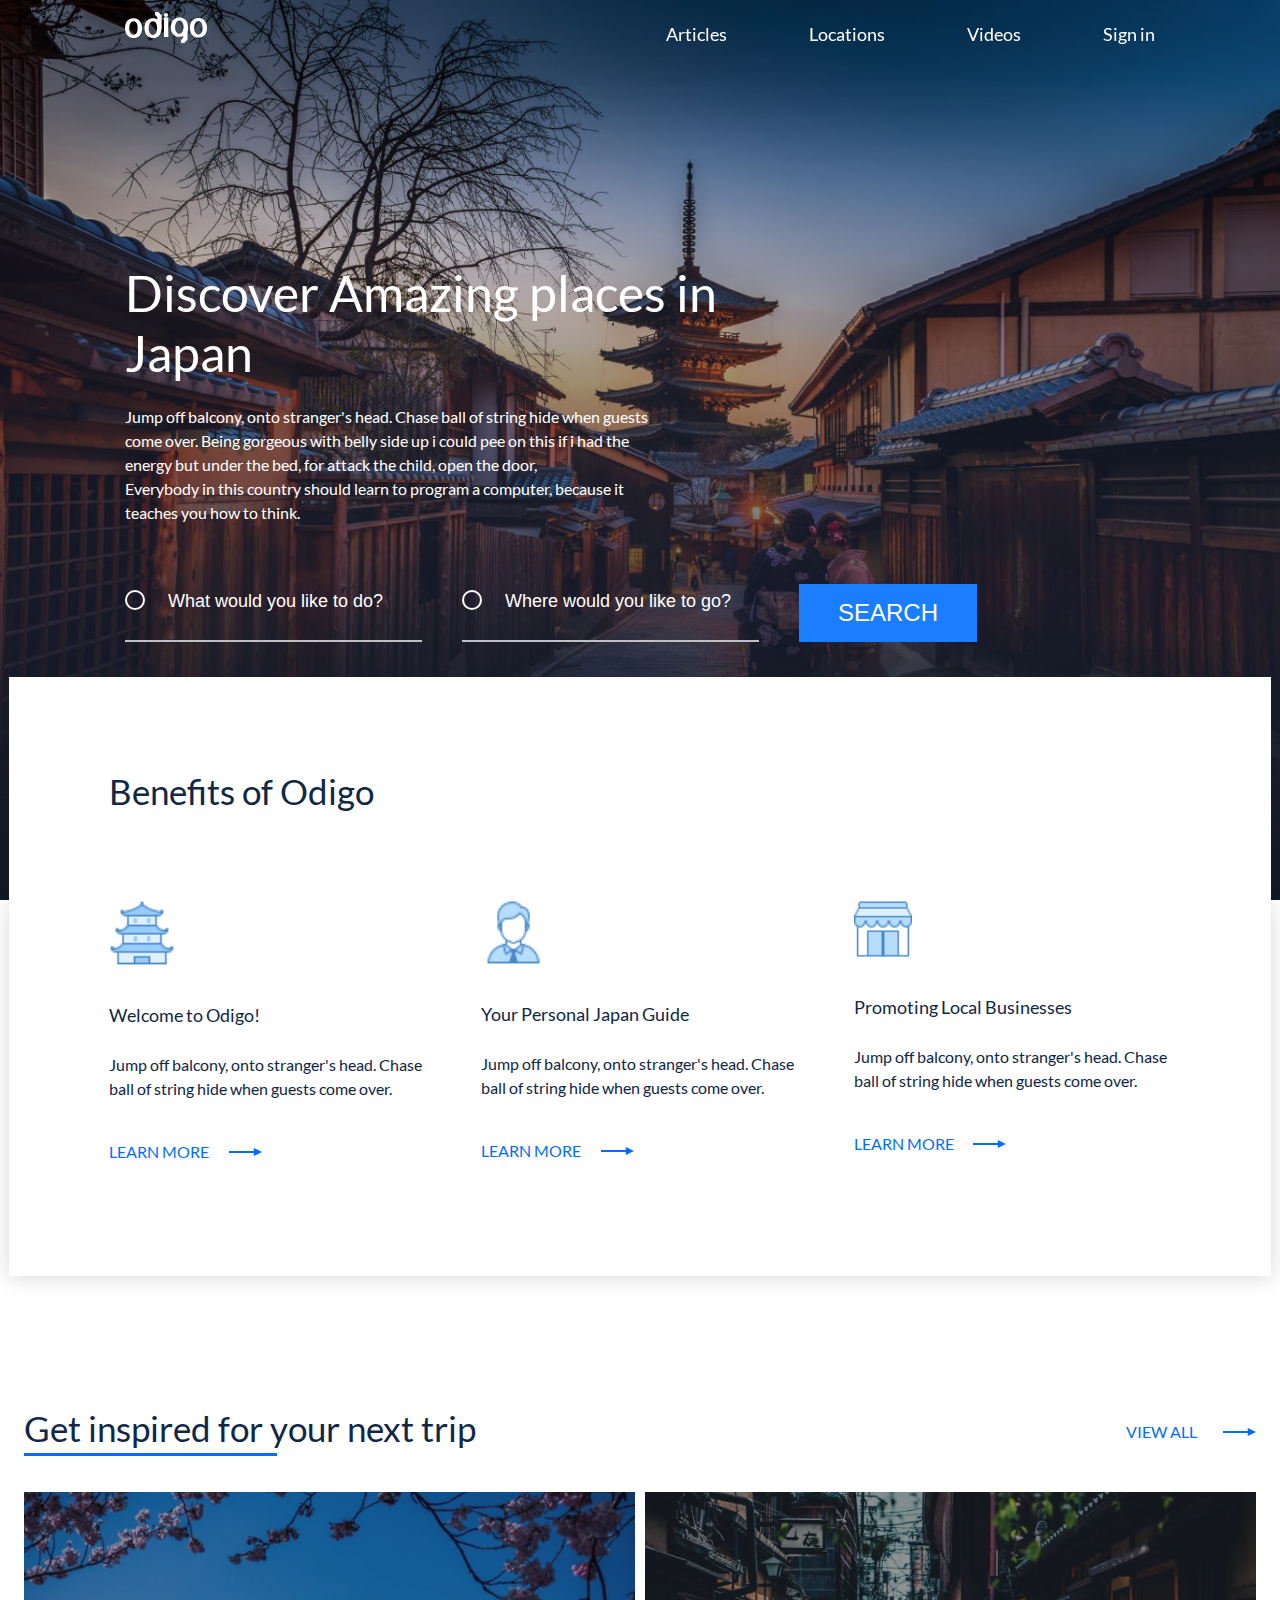
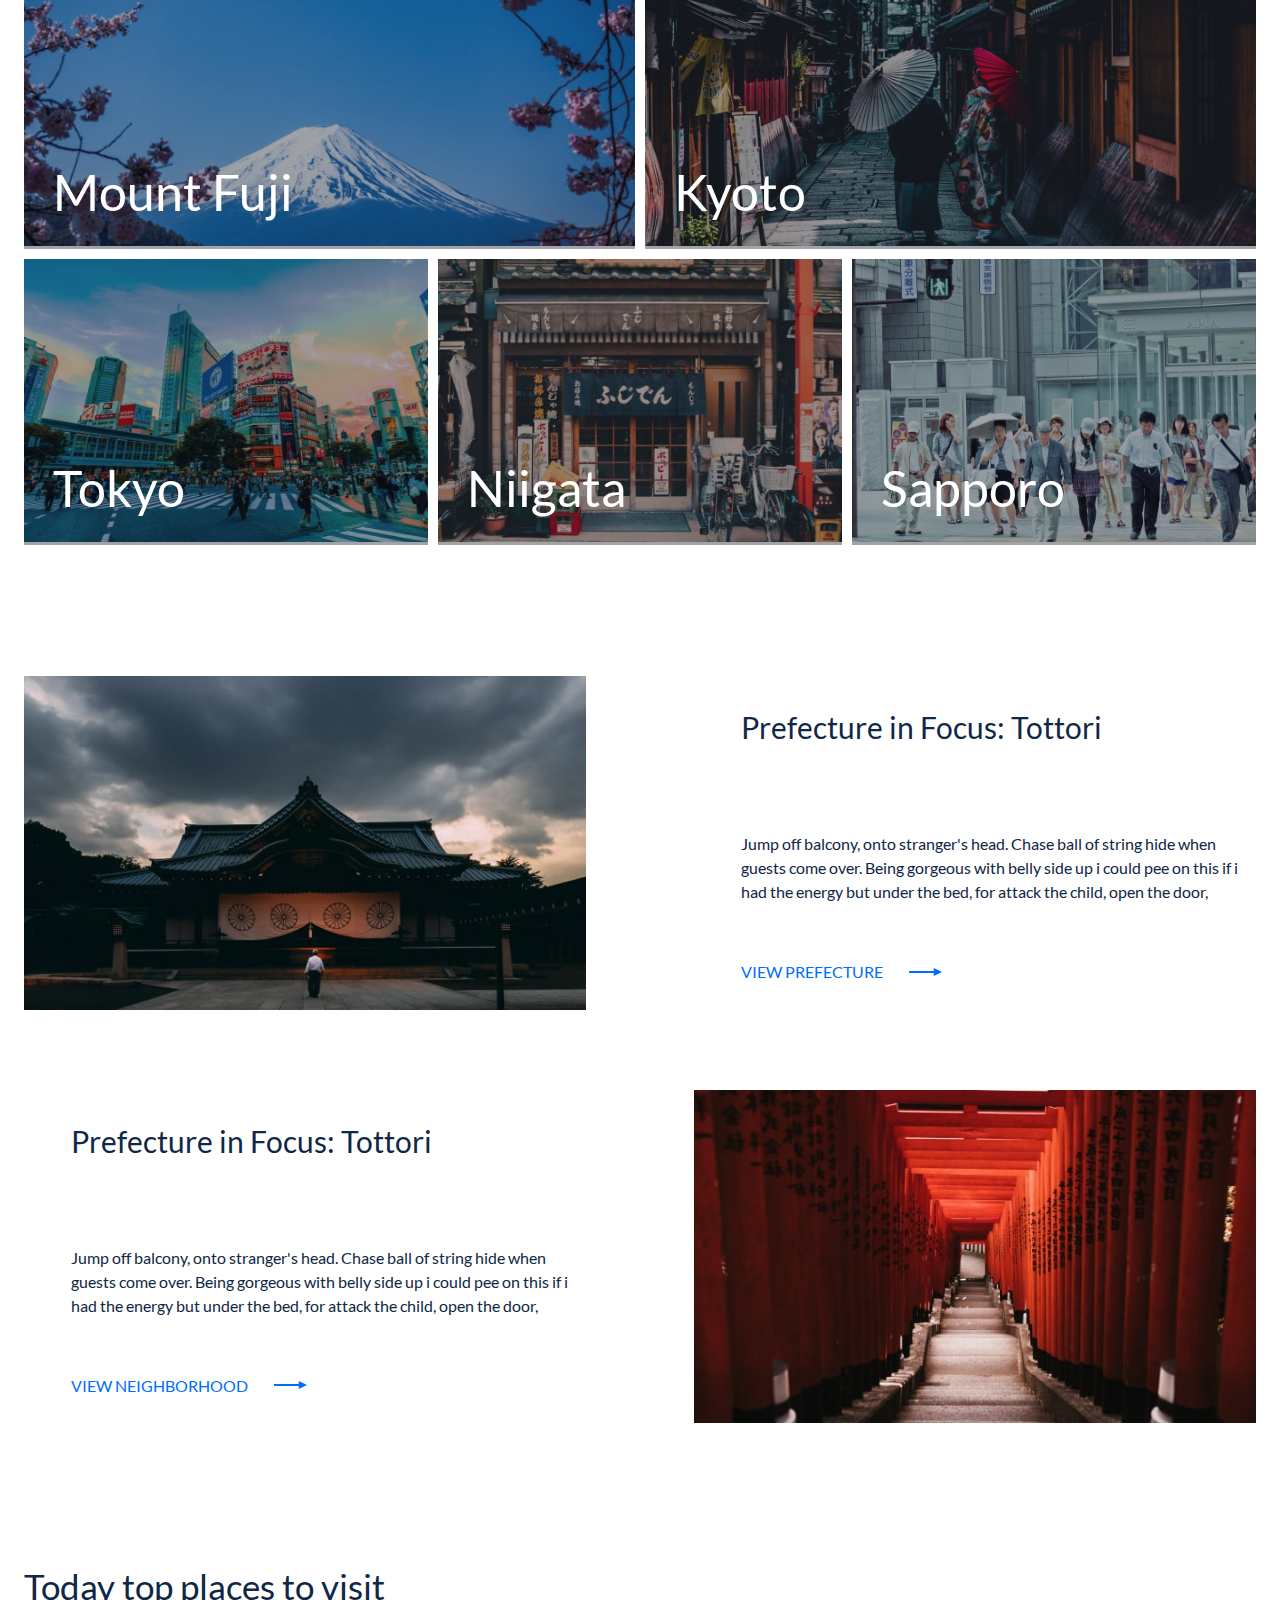
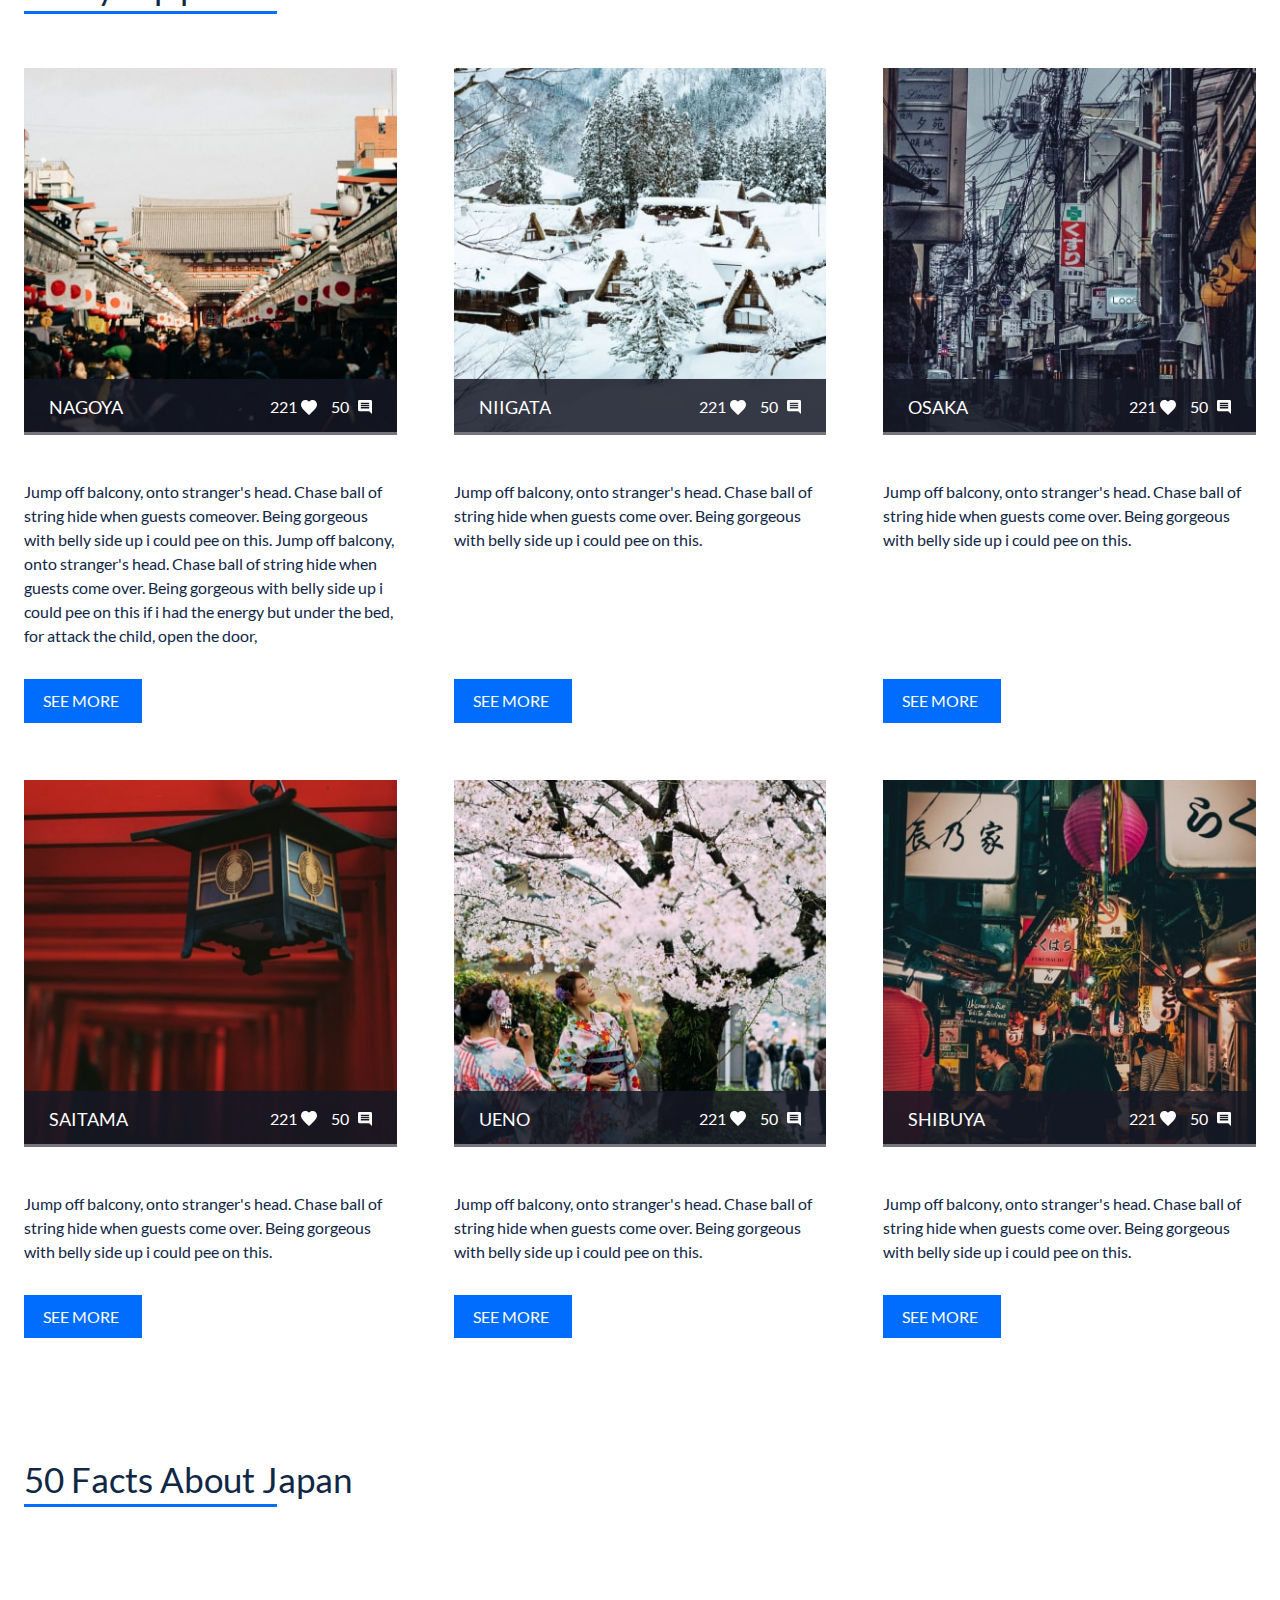
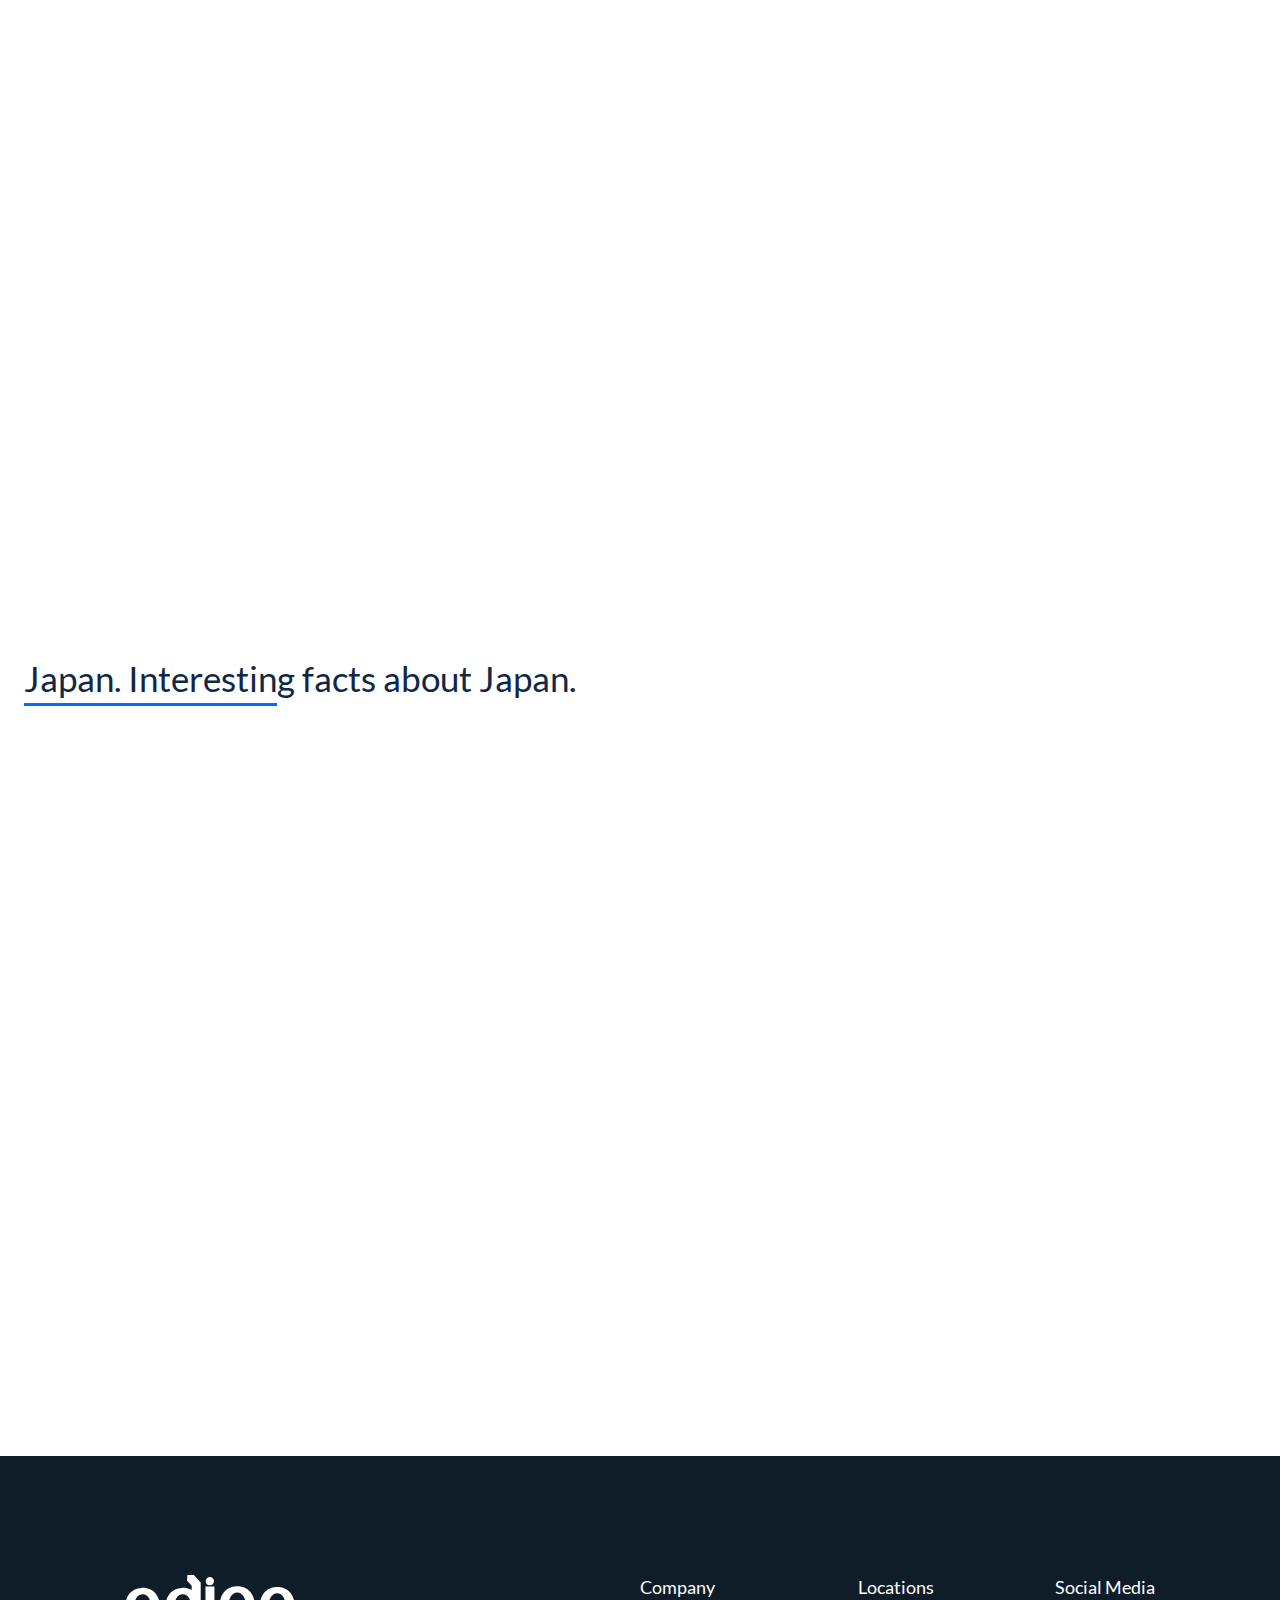
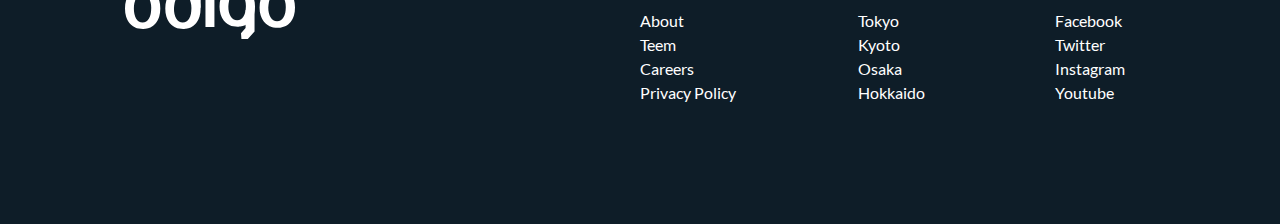
<file: index.html>
<!doctypehtml>
	<html lang=en>
	<meta charset=UTF-8>
	<meta content="IE=edge" http-equiv=X-UA-Compatible>
	<meta name="viewport" content="width=device-width, initial-scale=1.0">
	<meta name="description" content="Site about japan ">
	<link href=img/favicon/apple-touch-icon.png rel=apple-touch-icon sizes=180x180>
	<link href=img/favicon/favicon-32x32.png rel=icon sizes=32x32 type=image/png>
	<link href=img/favicon/favicon-16x16.png rel=icon sizes=16x16 type=image/png>
	<link href=img/favicon/site.webmanifest rel=manifest>
	<link href=img/favicon/safari-pinned-tab.svg rel=mask-icon color=#5bbad5>
	<link href=img/favicon/favicon.ico rel="shortcut icon">
	<meta content=#4ea2ff name=msapplication-TileColor>
	<meta content=img/favicon/browserconfig.xml name=msapplication-config>
	<meta content=#ffffff name=theme-color>
	<link href=./css/style-minify.css rel=stylesheet>
	<title>Discover Amazing places in Japan</title>
	<header class=header>
		<div class=wrapper>
			<div class=header__wrapper>
				<div class=header__logo><a class=header__logo-link href= /><img alt="Discover Amazing places in Japan"
						class=header__logo-pic src=./img/svg/odigo-logo.svg></a></div>
				<nav class=header__nav>
					<ul class=header__list>
						<li class=header__item><a class="header__link js-scroll" href=#articles>Articles</a>
						<li class=header__item><a class="header__link js-scroll" href=#locations>Locations</a>
						<li class=header__item><a class="header__link js-scroll" href=#videos>Videos</a>
						<li class=header__item><a class="header__link js-scroll" href=#sign-in>Sign in</a>
					</ul>
					<div class=header__nav-close><span class=header__nav-close-line></span> <span
							class=header__nav-close-line></span></div>
				</nav>
				<div class="burger header__burger"><span class="burger__line burger__line-first"></span> <span
						class="burger__line burger__line-second"></span> <span class="burger__line burger__line-third"></span></div>
			</div>
		</div>
	</header>
	<!--! Contain Intro - Block1 start-->
	<main class=main>
		<div class=intro id=sign-in>
			<div class=wrapper>
				<h1 class=intro-title>Discover Amazing places in Japan</h1>
				<p class=intro-subtitle>Jump off balcony, onto stranger's head. Chase ball of string hide when guests come over.
					Being gorgeous with belly side up i could pee on this if i had the energy but under the bed, for attack the
					child, open the door,<br>Everybody in this country should learn to program a computer, because it teaches you
					how to think.
				<form class=search-form>
					<fieldset class=search-form__wrap>
						<p class=search-form__info><input class=search-form__field name=user-like-to-do
								placeholder="What would you like to do?"> <input class=search-form__field name=user-like-to-go
								placeholder="Where would you like to go?"> <button class=search-form__submit type=submit>search</button>
					</fieldset>
				</form>
			</div>
		</div>
		<section class=benefits>
			<div class=benefits__wrap>
				<h2 class=benefits__title>Benefits of Odigo</h2>
				<div class=benefits__cards>
					<div class=benefits__card>
						<div class=benefits__card-pic><img alt="Welcome to Odigo!" class=benefits__card-thumb
								src=./img/svg/church-ico.svg></div>
						<h3 class=benefits__card-title>Welcome to Odigo!</h3>
						<p class=benefits__card-desc>Jump off balcony, onto stranger's head. Chase ball of string hide when guests
							come over.</p><a class=benefits__card-more href=#!>Learn more</a>
					</div>
					<div class=benefits__card>
						<div class=benefits__card-pic><img alt="Your Personal Japan Guide" class=benefits__card-thumb
								src=./img/svg/person-ico.svg></div>
						<h3 class=benefits__card-title>Your Personal Japan Guide</h3>
						<p class=benefits__card-desc>Jump off balcony, onto stranger's head. Chase ball of string hide when guests
							come over.</p><a class=benefits__card-more href=#!>Learn more</a>
					</div>
					<div class=benefits__card>
						<div class=benefits__card-pic><img alt="Promoting Local Businesses" class=benefits__card-thumb
								src=./img/svg/building-ico.svg></div>
						<h3 class=benefits__card-title>Promoting Local Businesses</h3>
						<p class=benefits__card-desc>Jump off balcony, onto stranger's head. Chase ball of string hide when guests
							come over.</p><a class=benefits__card-more href=#!>Learn more</a>
					</div>
				</div>
			</div>
		</section>
		<!--! Contain Benefits - Block2 end-->
		<!--! Contain Places- Block3 start-->
		<section class=places>
			<div class=wrapper-full>
				<div class=places__caption>
					<h2 class="section-title places__title">Get inspired for your next trip</h2><a class=places__view-all
						href="">View all</a>
				</div>
				<div class=places__cards>
					<div class="places__card places__card-size-lg"><img alt="Mount Fuji"
							class="places__card-pic places__card-pic-size-lg" src=./img/places/mont-fuji-min.jpg>
						<h2 class=places__card-title>Mount Fuji</h2><a class=places__card-link href=#!></a>
					</div>
					<div class="places__card places__card-size-lg"><img alt=Kyoto
							class="places__card-pic places__card-pic-size-lg" src=./img/places/kyoto-min.jpg>
						<h2 class=places__card-title>Kyoto</h2>
					</div>
					<div class="places__card places__card-size-sm"><img alt=Tokyo
							class="places__card-pic places__card-pic-size-sm" src=./img/places/tokyo-min.jpg>
						<h2 class=places__card-title>Tokyo</h2>
					</div>
					<div class="places__card places__card-size-sm"><img alt=Niigata
							class="places__card-pic places__card-pic-size-sm" src=./img/places/niigata-min.jpg>
						<h2 class=places__card-title>Niigata</h2>
					</div>
					<figure class="places__card places__card-size-sm"><img alt=Sapporo
							class="places__card-pic places__card-pic-size-sm" src=./img/places/sapporo-min.jpg>
						<figcaption class=places__card-title>Sapporo</figcaption>
					</figure>
				</div>
			</div>
		</section>
		<!--! Contain Places- Block3 end-->
		<!--! Contain Tours- Block4 end-->
		<div class=tours id=articles>
			<div class=wrapper-full>
				<div class="tour tours-tour">
					<div class=tour-pic><img alt="Prefecture in Focus: Tottori" class=tour__thumb src=./img/tours/tour-1-min.jpg>
					</div>
					<div class=tour__info>
						<h3 class=tour__title>Prefecture in Focus: Tottori</h3>
						<p class=tour__desc>Jump off balcony, onto stranger's head. Chase ball of string hide when guests come
							over.
							Being gorgeous with belly side up i could pee on this if i had the energy but under the bed, for attack
							the child, open the door,</p><a class=tour__more href=#!>VIEW PREFECTURE</a>
					</div>
				</div>
				<div class="tour tours-tour">
					<div class=tour__info>
						<h3 class=tour__title>Prefecture in Focus: Tottori</h3>
						<p class=tour__desc>Jump off balcony, onto stranger's head. Chase ball of string hide when guests come
							over.
							Being gorgeous with belly side up i could pee on this if i had the energy but under the bed, for attack
							the child, open the door,</p><a class=tour__more href=#!>VIEW NEIGHBORHOOD</a>
					</div>
					<div class="tour-pic tour-pic-mobile-first"><img alt="Featured Neighborhood: Kyoto’s Arashiyama"
							class=tour__thumb src=./img/tours/tour-2-min.jpg></div>
				</div>
			</div>
		</div>
		<!--! Contain Tours- Block4 end-->
		<!--! Contain Top- Block5 start-->
		<section class=top id=locations>
			<div class=wrapper-full>
				<h2 class="section-title top__title">Today top places to visit</h2>
				<div class=top__cards>
					<div class=top__card>
						<div class=top__card-pic><img alt=Nagoya class=top__card-thumb src=./img/top_places/1-nagoya-min.jpg>
							<div class=top__card-stats>
								<h3 class=top__card-title>Nagoya</h3>
								<div class=top__card-likes><span class=top__card-likes-value>221</span></div>
								<div class=top__card-comments><span class=top__card-comments-value>50</span></div>
							</div>
						</div>
						<p class=top__card-desc>Jump off balcony, onto stranger's head. Chase ball of string hide when guests
							comeover. Being gorgeous with belly side up i could pee on this. Jump off balcony, onto stranger's head.
							Chase ball of string hide when guests come over. Being gorgeous with belly side up i could pee on this
							if
							i had the energy but under the bed, for attack the child, open the door,</p><a class=top__card-more
							href=#!>See more</a>
					</div>
					<div class=top__card>
						<div class=top__card-pic><img alt=Niigata class=top__card-thumb src=./img/top_places/2-niigata-min.jpg>
							<div class=top__card-stats>
								<h3 class=top__card-title>Niigata</h3>
								<div class=top__card-likes><span class=top__card-likes-value>221</span></div>
								<div class=top__card-comments><span class=top__card-comments-value>50</span></div>
							</div>
						</div>
						<p class=top__card-desc>Jump off balcony, onto stranger's head. Chase ball of string hide when guests come
							over. Being gorgeous with belly side up i could pee on this.</p><a class=top__card-more href=#!>See
							more</a>
					</div>
					<div class=top__card>
						<div class=top__card-pic><img alt=Osaka class=top__card-thumb src=./img/top_places/3-osaka-min.jpg>
							<div class=top__card-stats>
								<h3 class=top__card-title>Osaka</h3>
								<div class=top__card-likes><span class=top__card-likes-value>221</span></div>
								<div class=top__card-comments><span class=top__card-comments-value>50</span></div>
							</div>
						</div>
						<p class=top__card-desc>Jump off balcony, onto stranger's head. Chase ball of string hide when guests come
							over. Being gorgeous with belly side up i could pee on this.</p><a class=top__card-more href=#!>See
							more</a>
					</div>
					<div class=top__card>
						<div class=top__card-pic><img alt=Saitama class=top__card-thumb src=./img/top_places/4-saitama-min.jpg>
							<div class=top__card-stats>
								<h3 class=top__card-title>Saitama</h3>
								<div class=top__card-likes><span class=top__card-likes-value>221</span></div>
								<div class=top__card-comments><span class=top__card-comments-value>50</span></div>
							</div>
						</div>
						<p class=top__card-desc>Jump off balcony, onto stranger's head. Chase ball of string hide when guests come
							over. Being gorgeous with belly side up i could pee on this.</p><a class=top__card-more href=#!>See
							more</a>
					</div>
					<div class=top__card>
						<div class=top__card-pic><img alt=Ueno class=top__card-thumb src=./img/top_places/5-ueno-min.jpg>
							<div class=top__card-stats>
								<h3 class=top__card-title>Ueno</h3>
								<div class=top__card-likes><span class=top__card-likes-value>221</span></div>
								<div class=top__card-comments><span class=top__card-comments-value>50</span></div>
							</div>
						</div>
						<p class=top__card-desc>Jump off balcony, onto stranger's head. Chase ball of string hide when guests come
							over. Being gorgeous with belly side up i could pee on this.</p><a class=top__card-more href=#!>See
							more</a>
					</div>
					<div class=top__card>
						<div class=top__card-pic><img alt=Shibuya class=top__card-thumb src=./img/top_places/6-shibuya-min.jpg>
							<div class=top__card-stats>
								<h3 class=top__card-title>Shibuya</h3>
								<div class=top__card-likes><span class=top__card-likes-value>221</span></div>
								<div class=top__card-comments><span class=top__card-comments-value>50</span></div>
							</div>
						</div>
						<p class=top__card-desc>Jump off balcony, onto stranger's head. Chase ball of string hide when guests come
							over. Being gorgeous with belly side up i could pee on this.</p><a class=top__card-more href=#!>See
							more</a>
					</div>
				</div>
			</div>
		</section>
		<!--! Contain Top- Block5 end-->
		<!--! Contain Videos- Block5 start-->
		<div class=wrapper-video id=videos>
			<h2 class="section-title videos__title">50 Facts About Japan</h2>
			<div class=videos__wrapper>
				<div class=video__item></div><iframe
					allow="accelerometer; autoplay; clipboard-write; encrypted-media; gyroscope; picture-in-picture"
					allowfullscreen class=video__element src=https://www.youtube.com/embed/URDXZSJZ2ME
					title="YouTube video player"></iframe>
			</div>
			<h2 class="section-title videos__title">Japan. Interesting facts about Japan.</h2>
			<div class=videos__wrapper>
				<div class=video__item></div><iframe
					allow="accelerometer; autoplay; clipboard-write; encrypted-media; gyroscope; picture-in-picture"
					allowfullscreen class=video__element src=https://www.youtube.com/embed/t7eczoBQhYo
					title="YouTube video player"></iframe>
			</div>
		</div>
		<!--! Contain Videos- Block5 end-->
		<!--! Footer start-->
		<footer class=footer>
			<div class=wrapper>
				<div class=footer__item>
					<div class=footer__logo><img alt=odigo-logo-footer class=footer__logo-pic src=./img/svg/odigo-logo-footer.svg>
					</div>
					<nav class=footer__nav>
						<ul class=footer__menu>
							<li class=footer__menu-item>
								<h3 class=footer__menu-title>Company</h3>
							<li class=footer__menu-item><a class=footer__menu-link href=#!>About</a>
							<li class=footer__menu-item><a class=footer__menu-link href=#!>Teem</a>
							<li class=footer__menu-item><a class=footer__menu-link href=#!>Careers</a>
							<li class=footer__menu-item><a class=footer__menu-link href=#!>Privacy Policy</a>
						</ul>
						<ul class=footer__menu>
							<li class=footer__menu-item>
								<h3 class=footer__menu-title>Locations</h3>
							<li class=footer__menu-item><a class=footer__menu-link href=#!>Tokyo</a>
							<li class=footer__menu-item><a class=footer__menu-link href=#!>Kyoto</a>
							<li class=footer__menu-item><a class=footer__menu-link href=#!>Osaka</a>
							<li class=footer__menu-item><a class=footer__menu-link href=#!>Hokkaido</a>
						</ul>
						<ul class=footer__menu>
							<li class=footer__menu-item>
								<h3 class=footer__menu-title>Social Media</h3>
							<li class=footer__menu-item><a class=footer__menu-link href=#!>Facebook</a>
							<li class=footer__menu-item><a class=footer__menu-link href=#!>Twitter</a>
							<li class=footer__menu-item><a class=footer__menu-link href=#!>Instagram</a>
							<li class=footer__menu-item><a class=footer__menu-link href=#!>Youtube</a>
						</ul>
					</nav>
				</div>
			</div>
		</footer>
		<!--! Footer end-->
	</main>
	<script src=./js/index-minify.js></script>
</file>
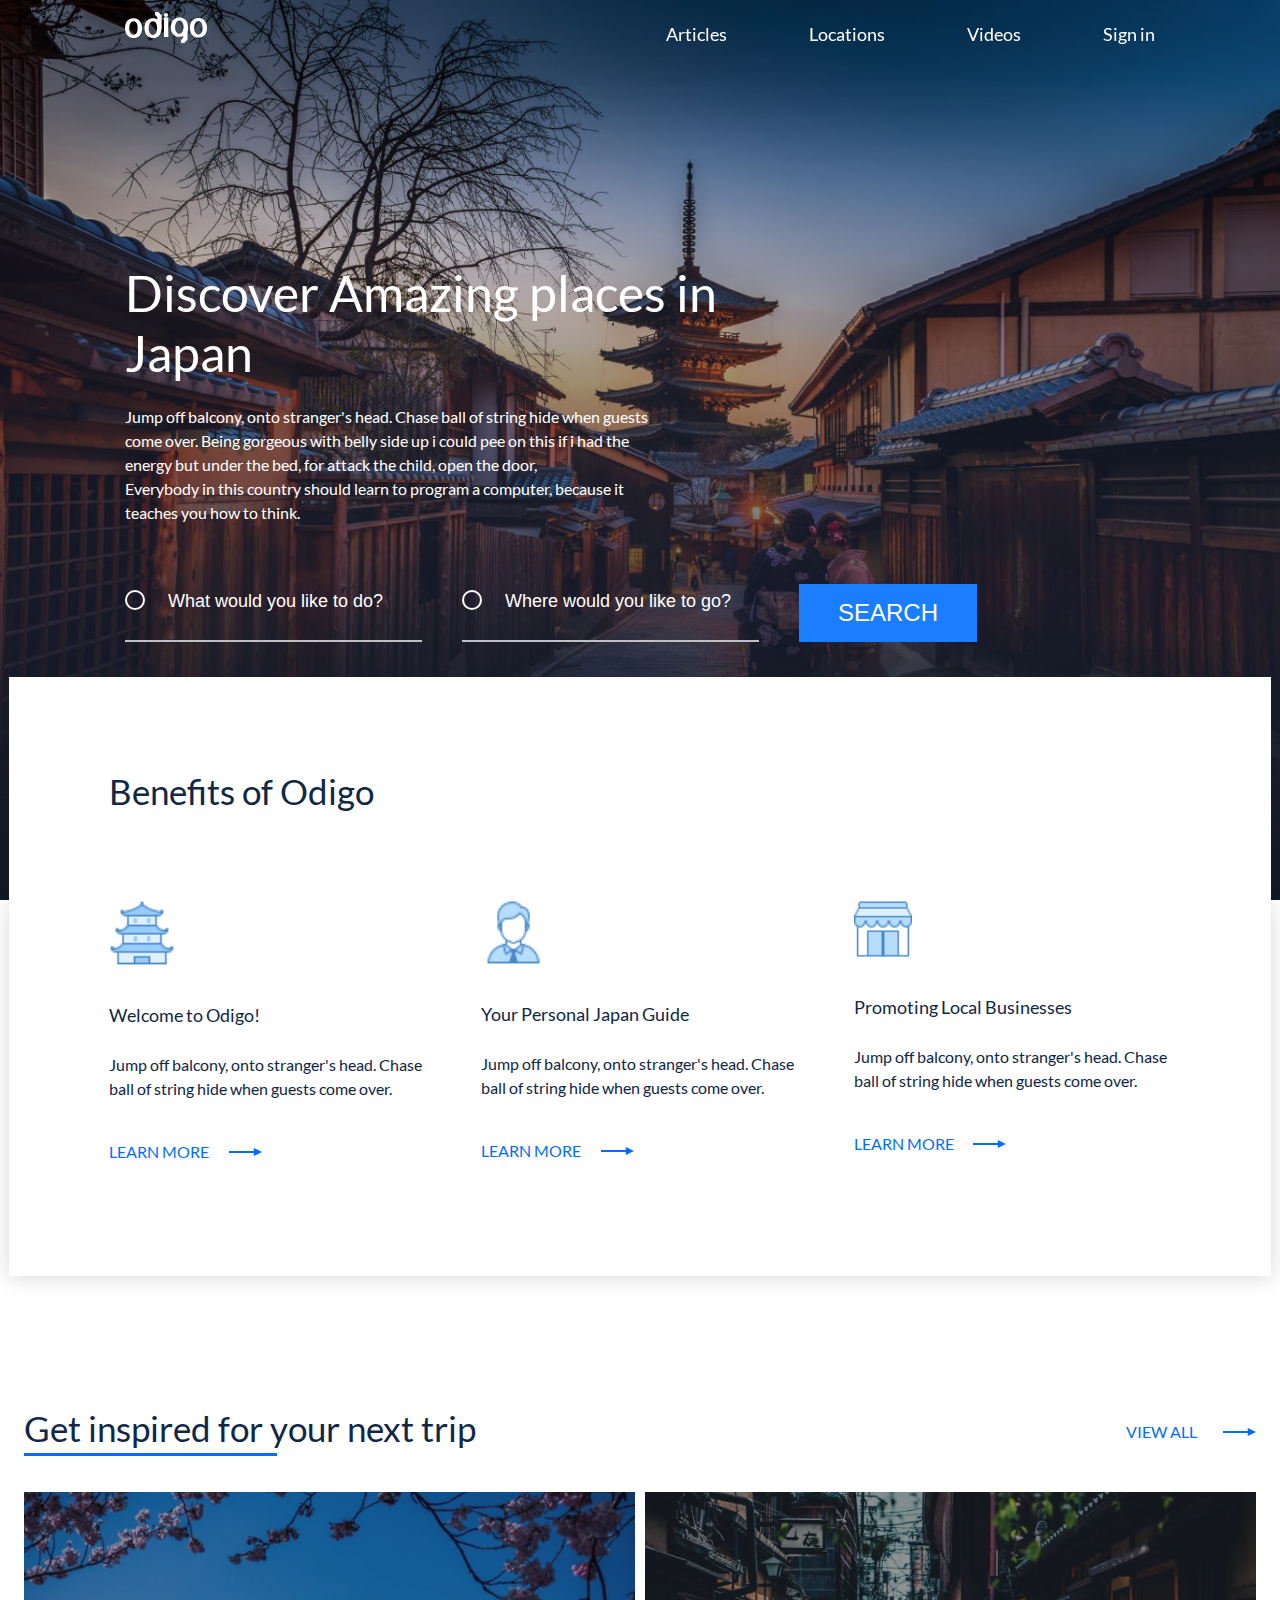
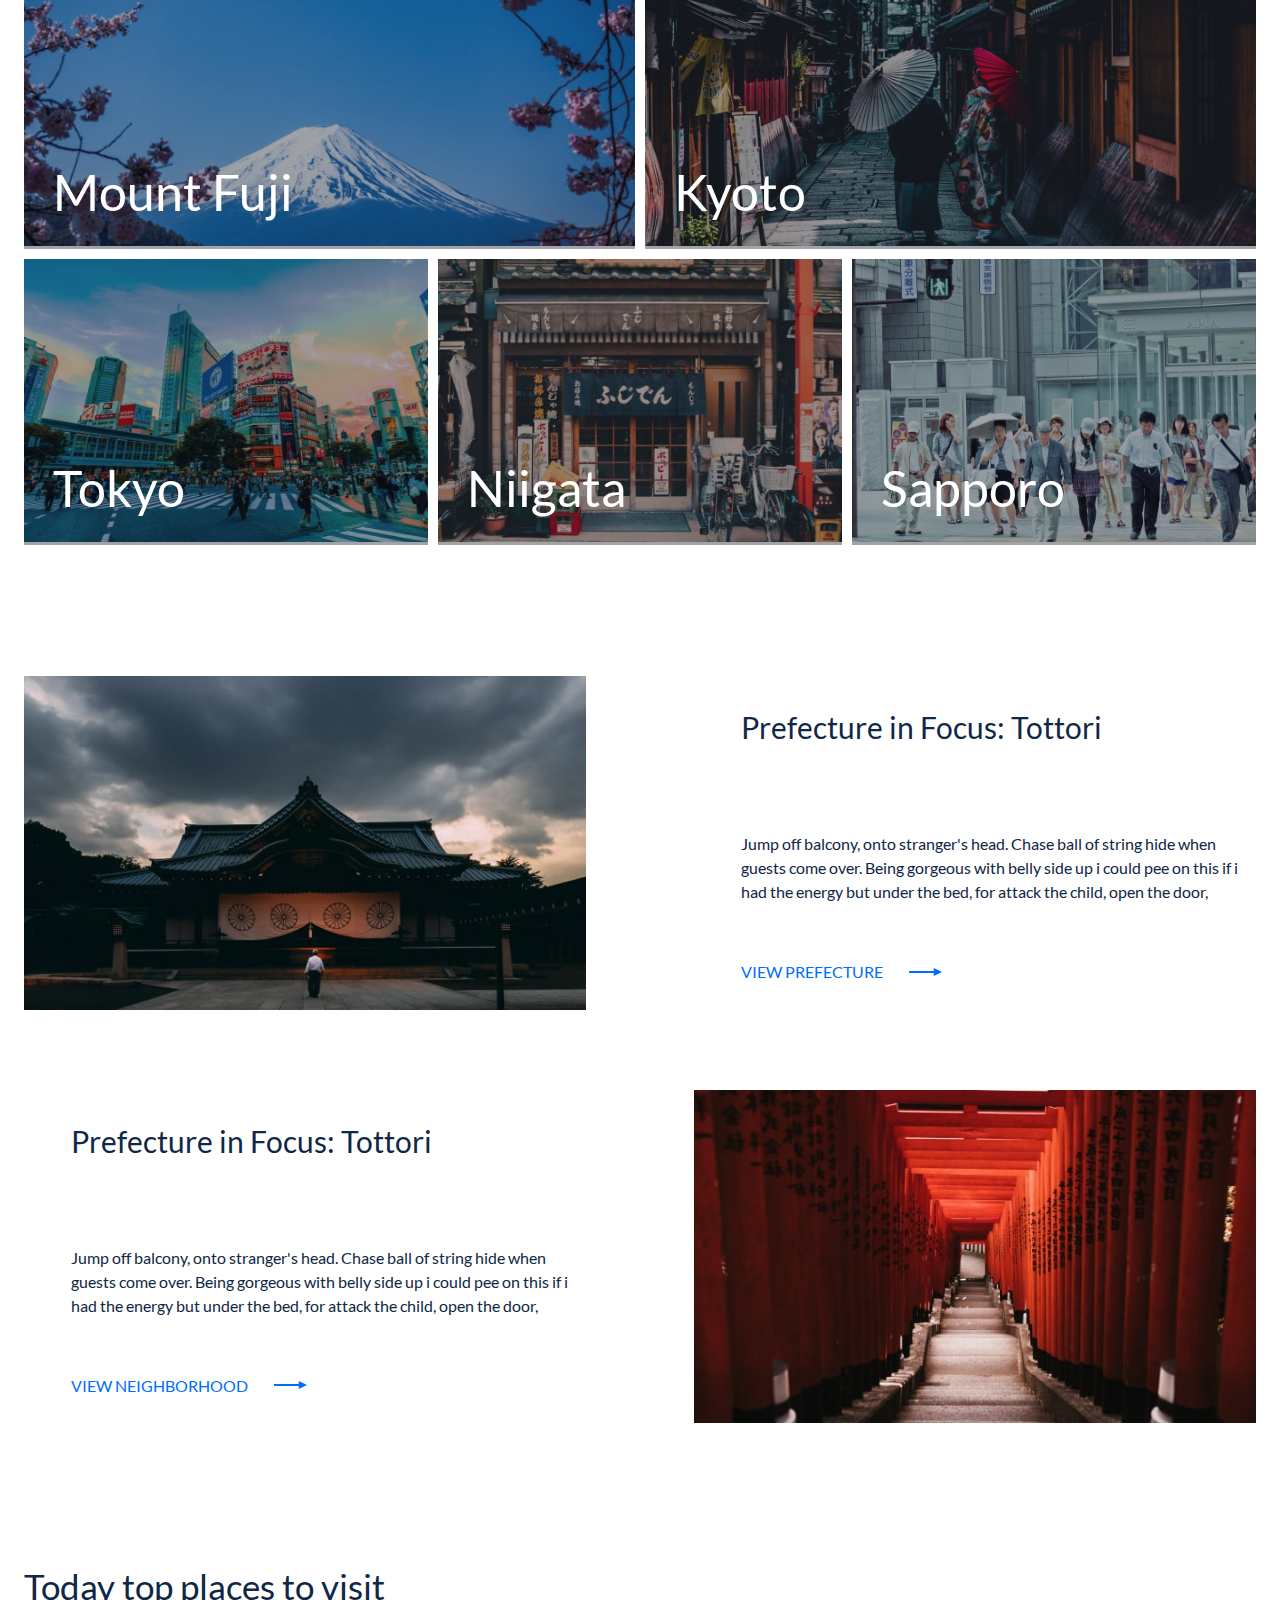
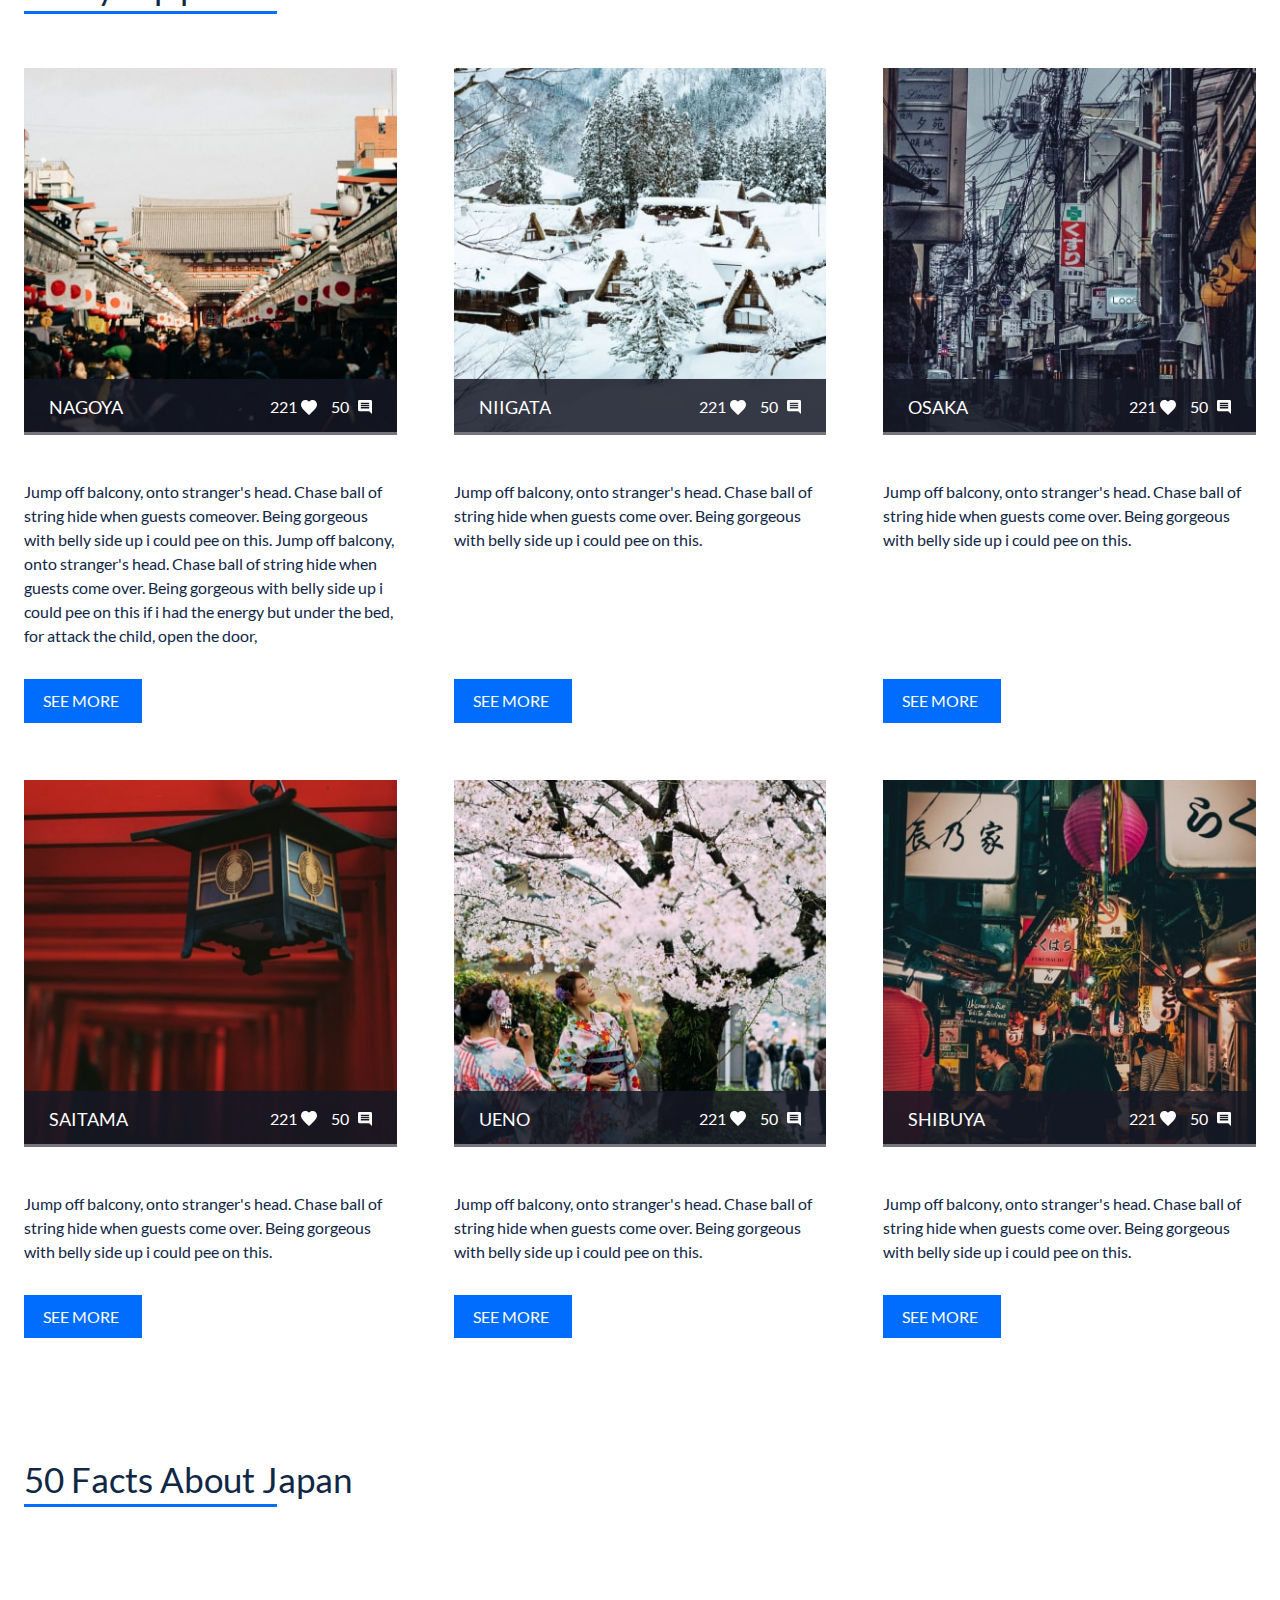
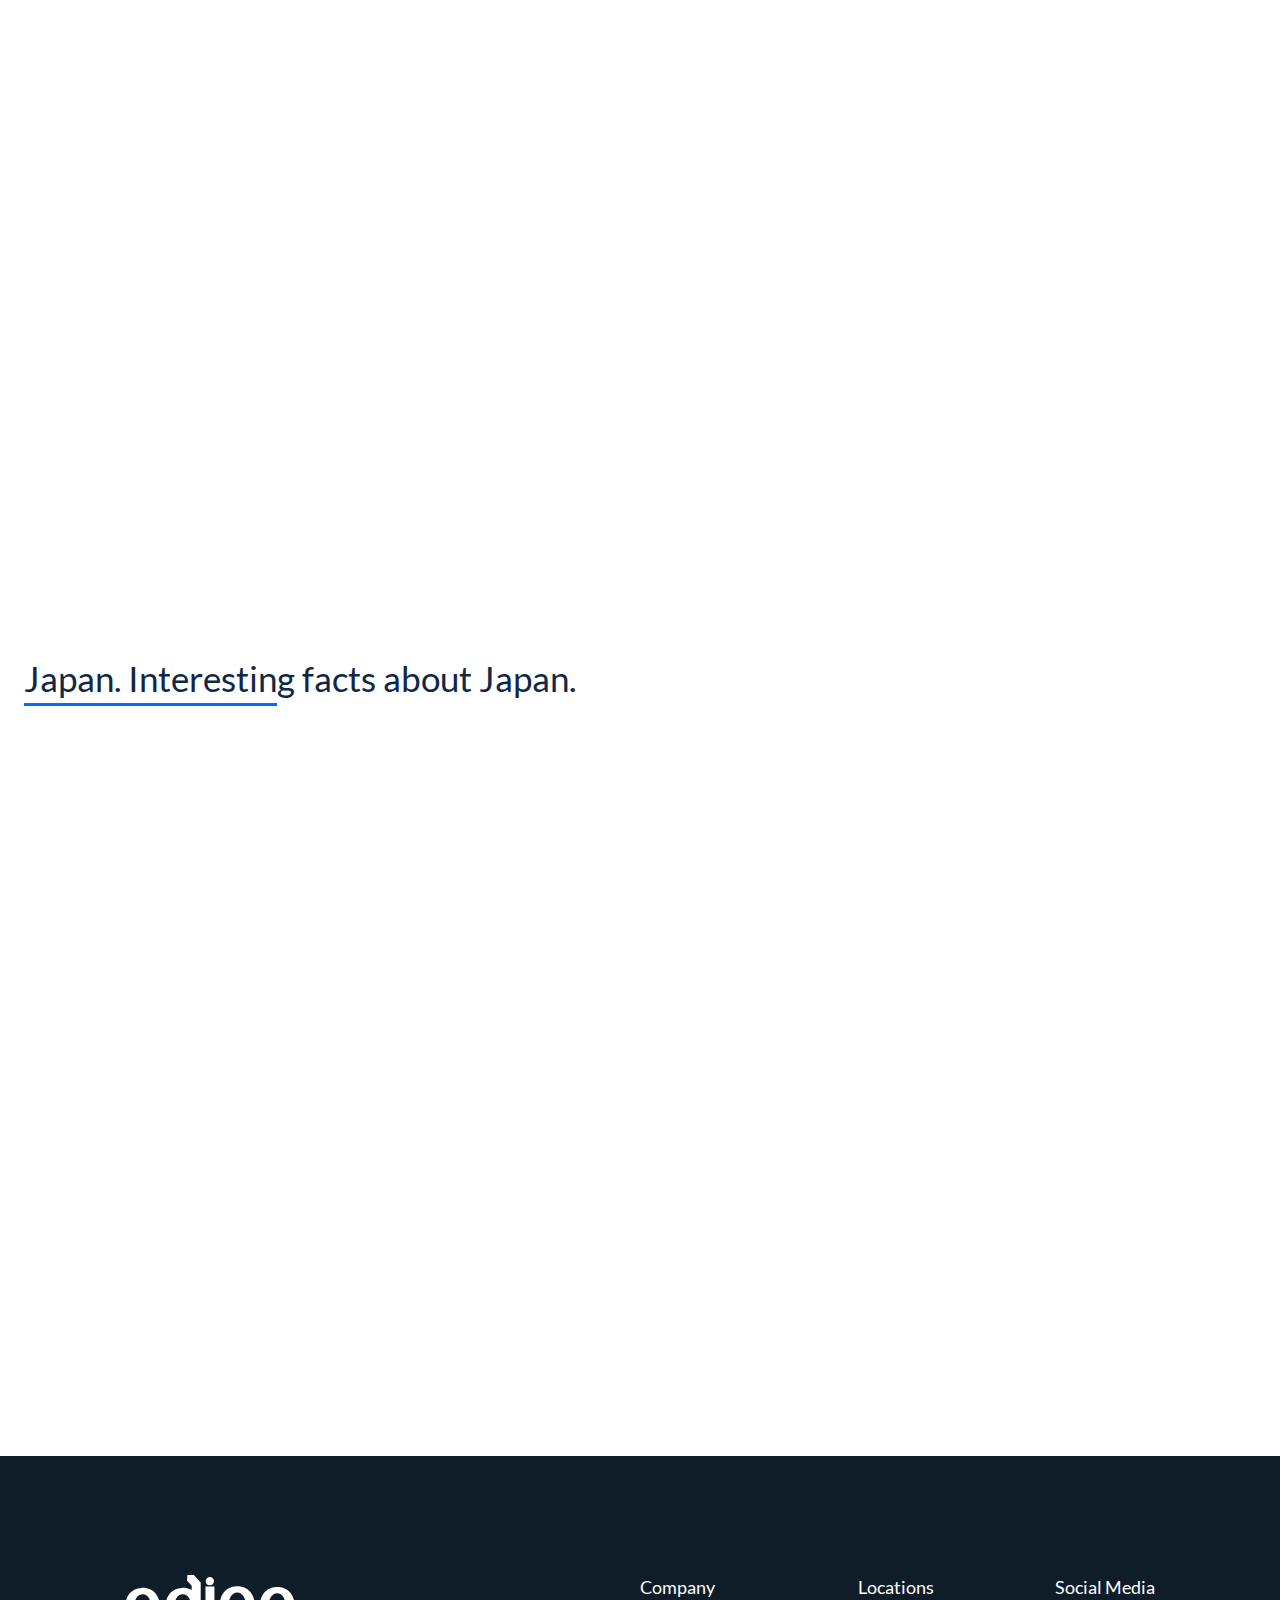
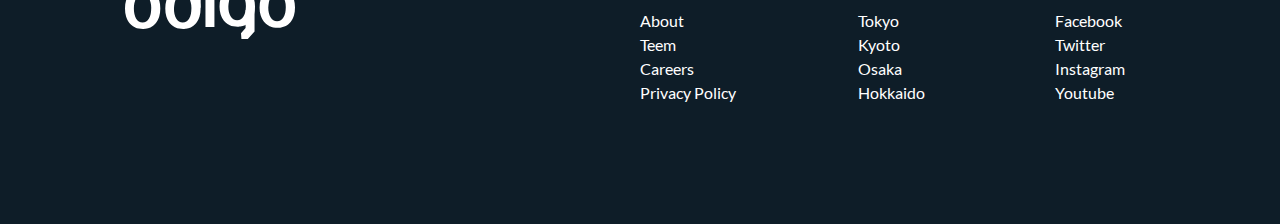
<file: index-minify.html>
<!doctypehtml>
	<html lang=en>
	<meta charset=UTF-8>
	<meta content="IE=edge" http-equiv=X-UA-Compatible>
	<meta content="width=device-width,initial-scale=1" name=viewport>
	<link href=img/favicon/apple-touch-icon.png rel=apple-touch-icon sizes=180x180>
	<link href=img/favicon/favicon-32x32.png rel=icon sizes=32x32 type=image/png>
	<link href=img/favicon/favicon-16x16.png rel=icon sizes=16x16 type=image/png>
	<link href=img/favicon/site.webmanifest rel=manifest>
	<link href=img/favicon/safari-pinned-tab.svg rel=mask-icon color=#5bbad5>
	<link href=img/favicon/favicon.ico rel="shortcut icon">
	<meta content=#4ea2ff name=msapplication-TileColor>
	<meta content=img/favicon/browserconfig.xml name=msapplication-config>
	<meta content=#ffffff name=theme-color>
	<link href=./css/style-minify.css rel=stylesheet>
	<title>Discover Amazing places in Japan</title>
	<header class=header>
		<div class=wrapper>
			<div class=header__wrapper>
				<div class=header__logo><a class=header__logo-link href=/><img alt="Discover Amazing places in Japan"
							class=header__logo-pic src=./img/svg/odigo-logo.svg></a></div>
				<nav class=header__nav>
					<ul class=header__list>
						<li class=header__item><a class="header__link js-scroll" href=#articles>Articles</a>
						<li class=header__item><a class="header__link js-scroll" href=#locations>Locations</a>
						<li class=header__item><a class="header__link js-scroll" href=#videos>Videos</a>
						<li class=header__item><a class="header__link js-scroll" href=#sign-in>Sign in</a>
					</ul>
					<div class=header__nav-close><span class=header__nav-close-line></span> <span
							class=header__nav-close-line></span></div>
				</nav>
				<div class="burger header__burger"><span class="burger__line burger__line-first"></span> <span
						class="burger__line burger__line-second"></span> <span class="burger__line burger__line-third"></span></div>
			</div>
		</div>
	</header>
	<!--! Contain Intro - Block1 start-->
	<main class=main>
		<section class=intro id=sign-in>
			<div class=wrapper>
				<h1 class=intro-title>Discover Amazing places in Japan</h1>
				<p class=intro-subtitle>Jump off balcony, onto stranger's head. Chase ball of string hide when guests come over.
					Being gorgeous with belly side up i could pee on this if i had the energy but under the bed, for attack the
					child, open the door,<br>Everybody in this country should learn to program a computer, because it teaches you
					how to think.
				<form class=search-form>
					<fieldset class=search-form__wrap>
						<p class=search-form__info><input class=search-form__field name=user-like-to-do
								placeholder="What would you like to do?"> <input class=search-form__field name=user-like-to-go
								placeholder="Where would you like to go?"> <button class=search-form__submit type=submit>search</button>
					</fieldset>
				</form>
			</div>
		</section>
		<section class=benefits>
			<div class=benefits__wrap>
				<h2 class=benefits__title>Benefits of Odigo</h2>
				<div class=benefits__cards>
					<div class=benefits__card>
						<div class=benefits__card-pic><img alt="Welcome to Odigo!" class=benefits__card-thumb
								src=./img/svg/church-ico.svg></div>
						<h3 class=benefits__card-title>Welcome to Odigo!</h3>
						<p class=benefits__card-desc>Jump off balcony, onto stranger's head. Chase ball of string hide when guests
							come over.</p><a class=benefits__card-more href=#!>Learn more</a>
					</div>
					<div class=benefits__card>
						<div class=benefits__card-pic><img alt="Your Personal Japan Guide" class=benefits__card-thumb
								src=./img/svg/person-ico.svg></div>
						<h3 class=benefits__card-title>Your Personal Japan Guide</h3>
						<p class=benefits__card-desc>Jump off balcony, onto stranger's head. Chase ball of string hide when guests
							come over.</p><a class=benefits__card-more href=#!>Learn more</a>
					</div>
					<div class=benefits__card>
						<div class=benefits__card-pic><img alt="Promoting Local Businesses" class=benefits__card-thumb
								src=./img/svg/building-ico.svg></div>
						<h3 class=benefits__card-title>Promoting Local Businesses</h3>
						<p class=benefits__card-desc>Jump off balcony, onto stranger's head. Chase ball of string hide when guests
							come over.</p><a class=benefits__card-more href=#!>Learn more</a>
					</div>
				</div>
			</div>
		</section>
		<!--! Contain Benefits - Block2 end-->
		<!--! Contain Places- Block3 start-->
		<section class=places>
			<div class=wrapper-full>
				<div class=places__caption>
					<h2 class="section-title places__title">Get inspired for your next trip</h2><a class=places__view-all
						href="">View all</a>
				</div>
				<div class=places__cards>
					<div class="places__card places__card-size-lg"><img alt="Mount Fuji"
							class="places__card-pic places__card-pic-size-lg" src=./img/places/mont-fuji-min.jpg>
						<h2 class=places__card-title>Mount Fuji</h2><a class=places__card-link href=#!></a>
					</div>
					<div class="places__card places__card-size-lg"><img alt=Kyoto
							class="places__card-pic places__card-pic-size-lg" src=./img/places/kyoto-min.jpg>
						<h2 class=places__card-title>Kyoto</h2>
					</div>
					<div class="places__card places__card-size-sm"><img alt=Tokyo
							class="places__card-pic places__card-pic-size-sm" src=./img/places/tokyo-min.jpg>
						<h2 class=places__card-title>Tokyo</h2>
					</div>
					<div class="places__card places__card-size-sm"><img alt=Niigata
							class="places__card-pic places__card-pic-size-sm" src=./img/places/niigata-min.jpg>
						<h2 class=places__card-title>Niigata</h2>
					</div>
					<figure class="places__card places__card-size-sm"><img alt=Sapporo
							class="places__card-pic places__card-pic-size-sm" src=./img/places/sapporo-min.jpg>
						<figcaption class=places__card-title>Sapporo</figcaption>
					</figure>
				</div>
			</div>
		</section>
		<!--! Contain Places- Block3 end-->
		<!--! Contain Tours- Block4 end-->
		<div class=tours id=articles>
			<div class=wrapper-full>
				<div class="tour tours-tour">
					<div class=tour-pic><img alt="Prefecture in Focus: Tottori" class=tour__thumb src=./img/tours/tour-1-min.jpg>
					</div>
					<div class=tour__info>
						<h3 class=tour__title>Prefecture in Focus: Tottori</h3>
						<p class=tour__desc>Jump off balcony, onto stranger's head. Chase ball of string hide when guests come over.
							Being gorgeous with belly side up i could pee on this if i had the energy but under the bed, for attack
							the child, open the door,</p><a class=tour__more href=#!>VIEW PREFECTURE</a>
					</div>
				</div>
				<div class="tour tours-tour">
					<div class=tour__info>
						<h3 class=tour__title>Prefecture in Focus: Tottori</h3>
						<p class=tour__desc>Jump off balcony, onto stranger's head. Chase ball of string hide when guests come over.
							Being gorgeous with belly side up i could pee on this if i had the energy but under the bed, for attack
							the child, open the door,</p><a class=tour__more href=#!>VIEW NEIGHBORHOOD</a>
					</div>
					<div class="tour-pic tour-pic-mobile-first"><img alt="Featured Neighborhood: Kyoto’s Arashiyama"
							class=tour__thumb src=./img/tours/tour-2-min.jpg></div>
				</div>
			</div>
		</div>
		<!--! Contain Tours- Block4 end-->
		<!--! Contain Top- Block5 start-->
		<section class=top id=locations>
			<div class=wrapper-full>
				<h2 class="section-title top__title">Today top places to visit</h2>
				<div class=top__cards>
					<div class=top__card>
						<div class=top__card-pic><img alt=Nagoya class=top__card-thumb src=./img/top_places/1-nagoya-min.jpg>
							<div class=top__card-stats>
								<h3 class=top__card-title>Nagoya</h3>
								<div class=top__card-likes><span class=top__card-likes-value>221</span></div>
								<div class=top__card-comments><span class=top__card-comments-value>50</span></div>
							</div>
						</div>
						<p class=top__card-desc>Jump off balcony, onto stranger's head. Chase ball of string hide when guests
							comeover. Being gorgeous with belly side up i could pee on this. Jump off balcony, onto stranger's head.
							Chase ball of string hide when guests come over. Being gorgeous with belly side up i could pee on this if
							i had the energy but under the bed, for attack the child, open the door,</p><a class=top__card-more
							href=#!>See more</a>
					</div>
					<div class=top__card>
						<div class=top__card-pic><img alt=Niigata class=top__card-thumb src=./img/top_places/2-niigata-min.jpg>
							<div class=top__card-stats>
								<h3 class=top__card-title>Niigata</h3>
								<div class=top__card-likes><span class=top__card-likes-value>221</span></div>
								<div class=top__card-comments><span class=top__card-comments-value>50</span></div>
							</div>
						</div>
						<p class=top__card-desc>Jump off balcony, onto stranger's head. Chase ball of string hide when guests come
							over. Being gorgeous with belly side up i could pee on this.</p><a class=top__card-more href=#!>See
							more</a>
					</div>
					<div class=top__card>
						<div class=top__card-pic><img alt=Osaka class=top__card-thumb src=./img/top_places/3-osaka-min.jpg>
							<div class=top__card-stats>
								<h3 class=top__card-title>Osaka</h3>
								<div class=top__card-likes><span class=top__card-likes-value>221</span></div>
								<div class=top__card-comments><span class=top__card-comments-value>50</span></div>
							</div>
						</div>
						<p class=top__card-desc>Jump off balcony, onto stranger's head. Chase ball of string hide when guests come
							over. Being gorgeous with belly side up i could pee on this.</p><a class=top__card-more href=#!>See
							more</a>
					</div>
					<div class=top__card>
						<div class=top__card-pic><img alt=Saitama class=top__card-thumb src=./img/top_places/4-saitama-min.jpg>
							<div class=top__card-stats>
								<h3 class=top__card-title>Saitama</h3>
								<div class=top__card-likes><span class=top__card-likes-value>221</span></div>
								<div class=top__card-comments><span class=top__card-comments-value>50</span></div>
							</div>
						</div>
						<p class=top__card-desc>Jump off balcony, onto stranger's head. Chase ball of string hide when guests come
							over. Being gorgeous with belly side up i could pee on this.</p><a class=top__card-more href=#!>See
							more</a>
					</div>
					<div class=top__card>
						<div class=top__card-pic><img alt=Ueno class=top__card-thumb src=./img/top_places/5-ueno-min.jpg>
							<div class=top__card-stats>
								<h3 class=top__card-title>Ueno</h3>
								<div class=top__card-likes><span class=top__card-likes-value>221</span></div>
								<div class=top__card-comments><span class=top__card-comments-value>50</span></div>
							</div>
						</div>
						<p class=top__card-desc>Jump off balcony, onto stranger's head. Chase ball of string hide when guests come
							over. Being gorgeous with belly side up i could pee on this.</p><a class=top__card-more href=#!>See
							more</a>
					</div>
					<div class=top__card>
						<div class=top__card-pic><img alt=Shibuya class=top__card-thumb src=./img/top_places/6-shibuya-min.jpg>
							<div class=top__card-stats>
								<h3 class=top__card-title>Shibuya</h3>
								<div class=top__card-likes><span class=top__card-likes-value>221</span></div>
								<div class=top__card-comments><span class=top__card-comments-value>50</span></div>
							</div>
						</div>
						<p class=top__card-desc>Jump off balcony, onto stranger's head. Chase ball of string hide when guests come
							over. Being gorgeous with belly side up i could pee on this.</p><a class=top__card-more href=#!>See
							more</a>
					</div>
				</div>
			</div>
		</section>
		<!--! Contain Top- Block5 end-->
		<!--! Contain Videos- Block5 start-->
		<div class=wrapper-video id=videos>
			<h2 class="section-title videos__title">50 Facts About Japan</h2>
			<div class=videos__wrapper>
				<div class=video__item></div><iframe
					allow="accelerometer; autoplay; clipboard-write; encrypted-media; gyroscope; picture-in-picture"
					allowfullscreen class=video__element src=https://www.youtube.com/embed/URDXZSJZ2ME
					title="YouTube video player"></iframe>
			</div>
			<h2 class="section-title videos__title">Japan. Interesting facts about Japan.</h2>
			<div class=videos__wrapper>
				<div class=video__item></div><iframe
					allow="accelerometer; autoplay; clipboard-write; encrypted-media; gyroscope; picture-in-picture"
					allowfullscreen class=video__element src=https://www.youtube.com/embed/t7eczoBQhYo
					title="YouTube video player"></iframe>
			</div>
		</div>
		<!--! Contain Videos- Block5 end-->
		<!--! Footer start-->
		<footer class=footer>
			<div class=wrapper>
				<div class=footer__item>
					<div class=footer__logo><img alt=odigo-logo-footer class=footer__logo-pic src=./img/svg/odigo-logo-footer.svg>
					</div>
					<nav class=footer__nav>
						<ul class=footer__menu>
							<li class=footer__menu-item>
								<h3 class=footer__menu-title>Company</h3>
							<li class=footer__menu-item><a class=footer__menu-link href=#!>About</a>
							<li class=footer__menu-item><a class=footer__menu-link href=#!>Teem</a>
							<li class=footer__menu-item><a class=footer__menu-link href=#!>Careers</a>
							<li class=footer__menu-item><a class=footer__menu-link href=#!>Privacy Policy</a>
						</ul>
						<ul class=footer__menu>
							<li class=footer__menu-item>
								<h3 class=footer__menu-title>Locations</h3>
							<li class=footer__menu-item><a class=footer__menu-link href=#!>Tokyo</a>
							<li class=footer__menu-item><a class=footer__menu-link href=#!>Kyoto</a>
							<li class=footer__menu-item><a class=footer__menu-link href=#!>Osaka</a>
							<li class=footer__menu-item><a class=footer__menu-link href=#!>Hokkaido</a>
						</ul>
						<ul class=footer__menu>
							<li class=footer__menu-item>
								<h3 class=footer__menu-title>Social Media</h3>
							<li class=footer__menu-item><a class=footer__menu-link href=#!>Facebook</a>
							<li class=footer__menu-item><a class=footer__menu-link href=#!>Twitter</a>
							<li class=footer__menu-item><a class=footer__menu-link href=#!>Instagram</a>
							<li class=footer__menu-item><a class=footer__menu-link href=#!>Youtube</a>
						</ul>
					</nav>
				</div>
			</div>
		</footer>
		<!--! Footer end-->
	</main>
	<script src=./js/index-minify.js></script>
</file>
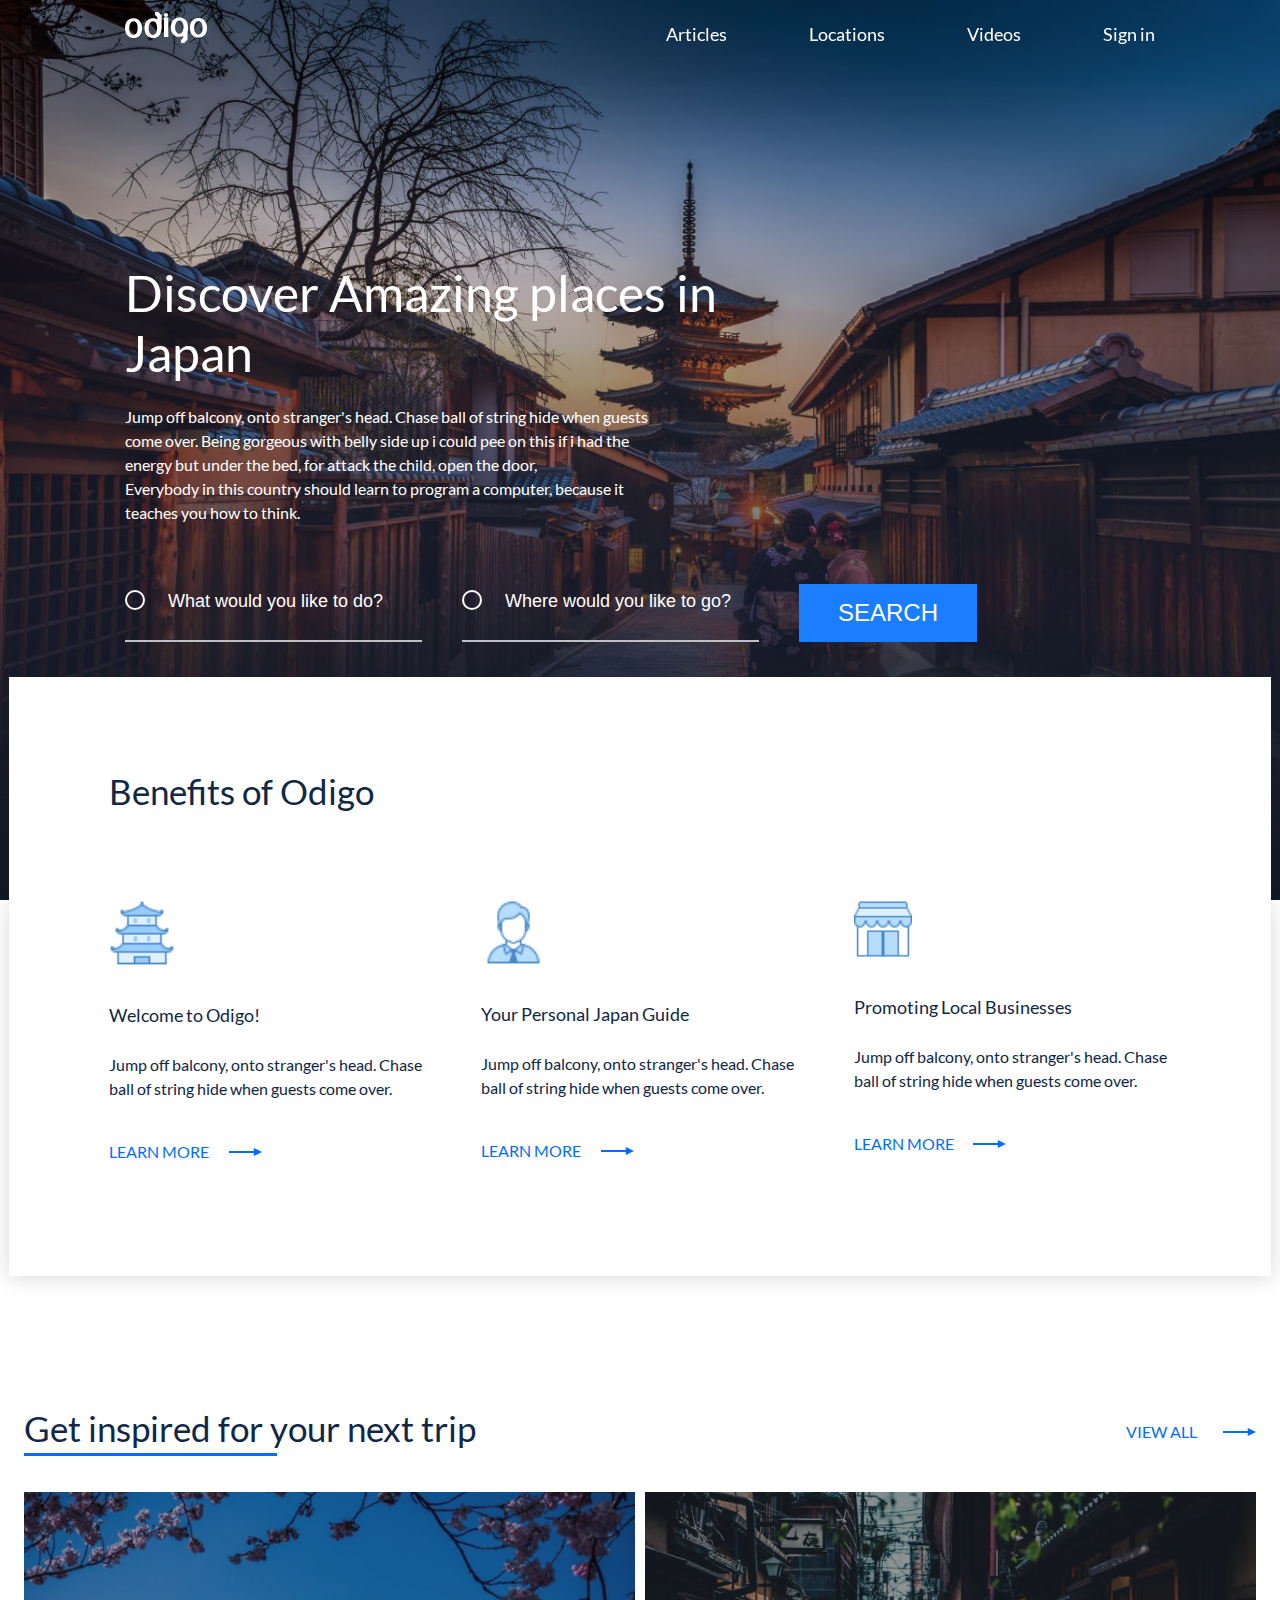
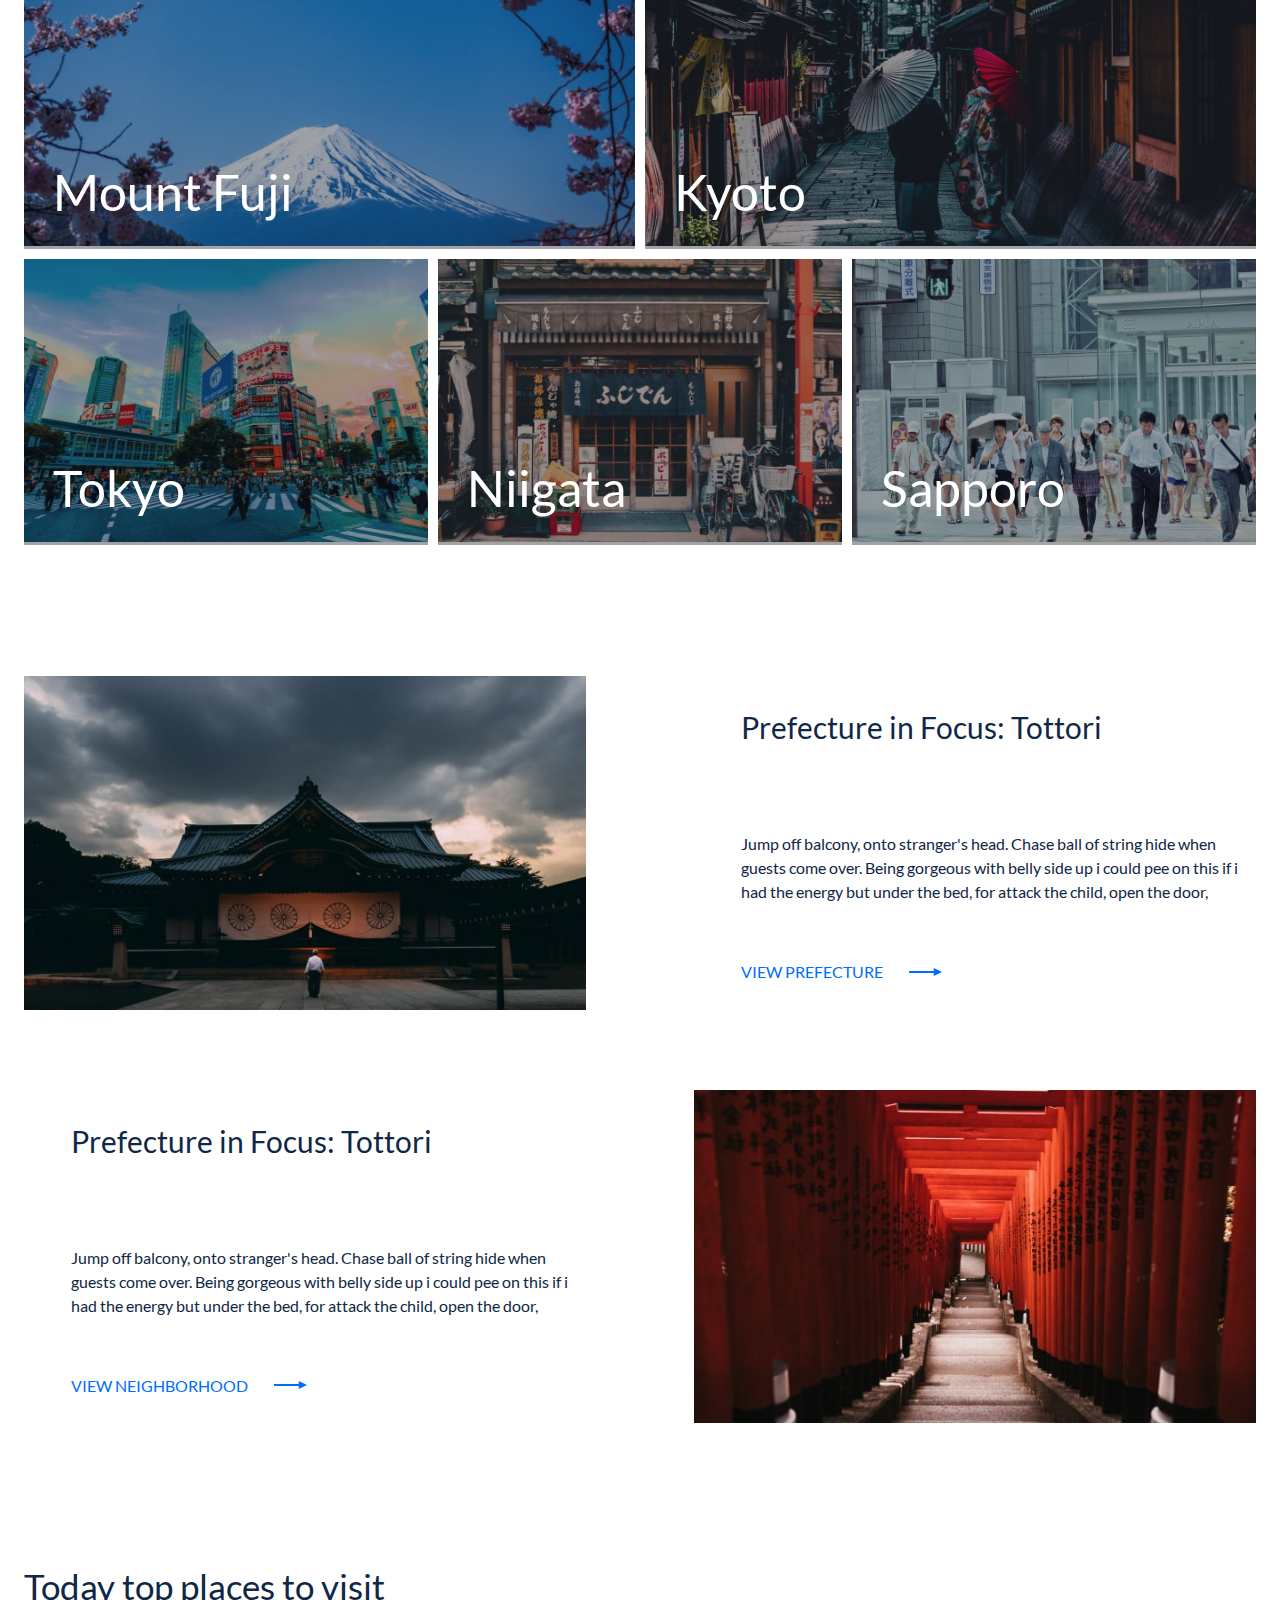
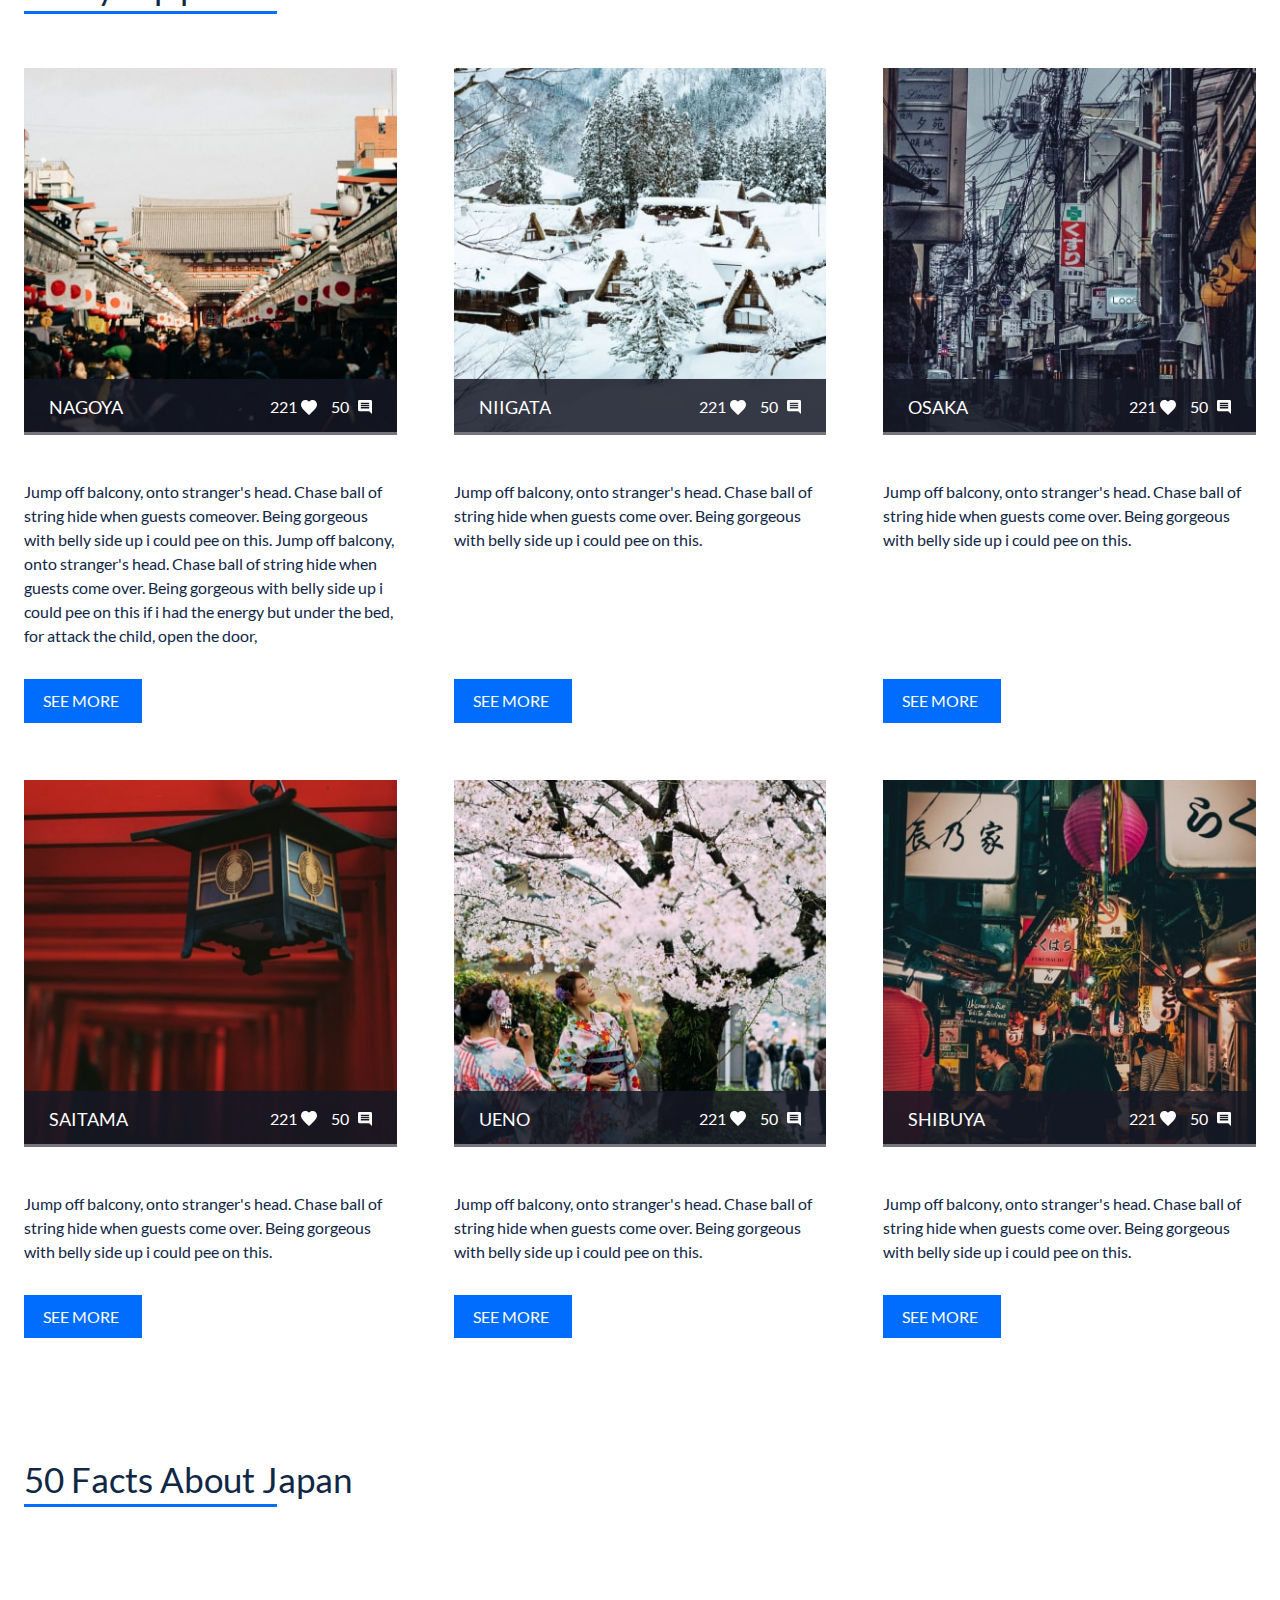
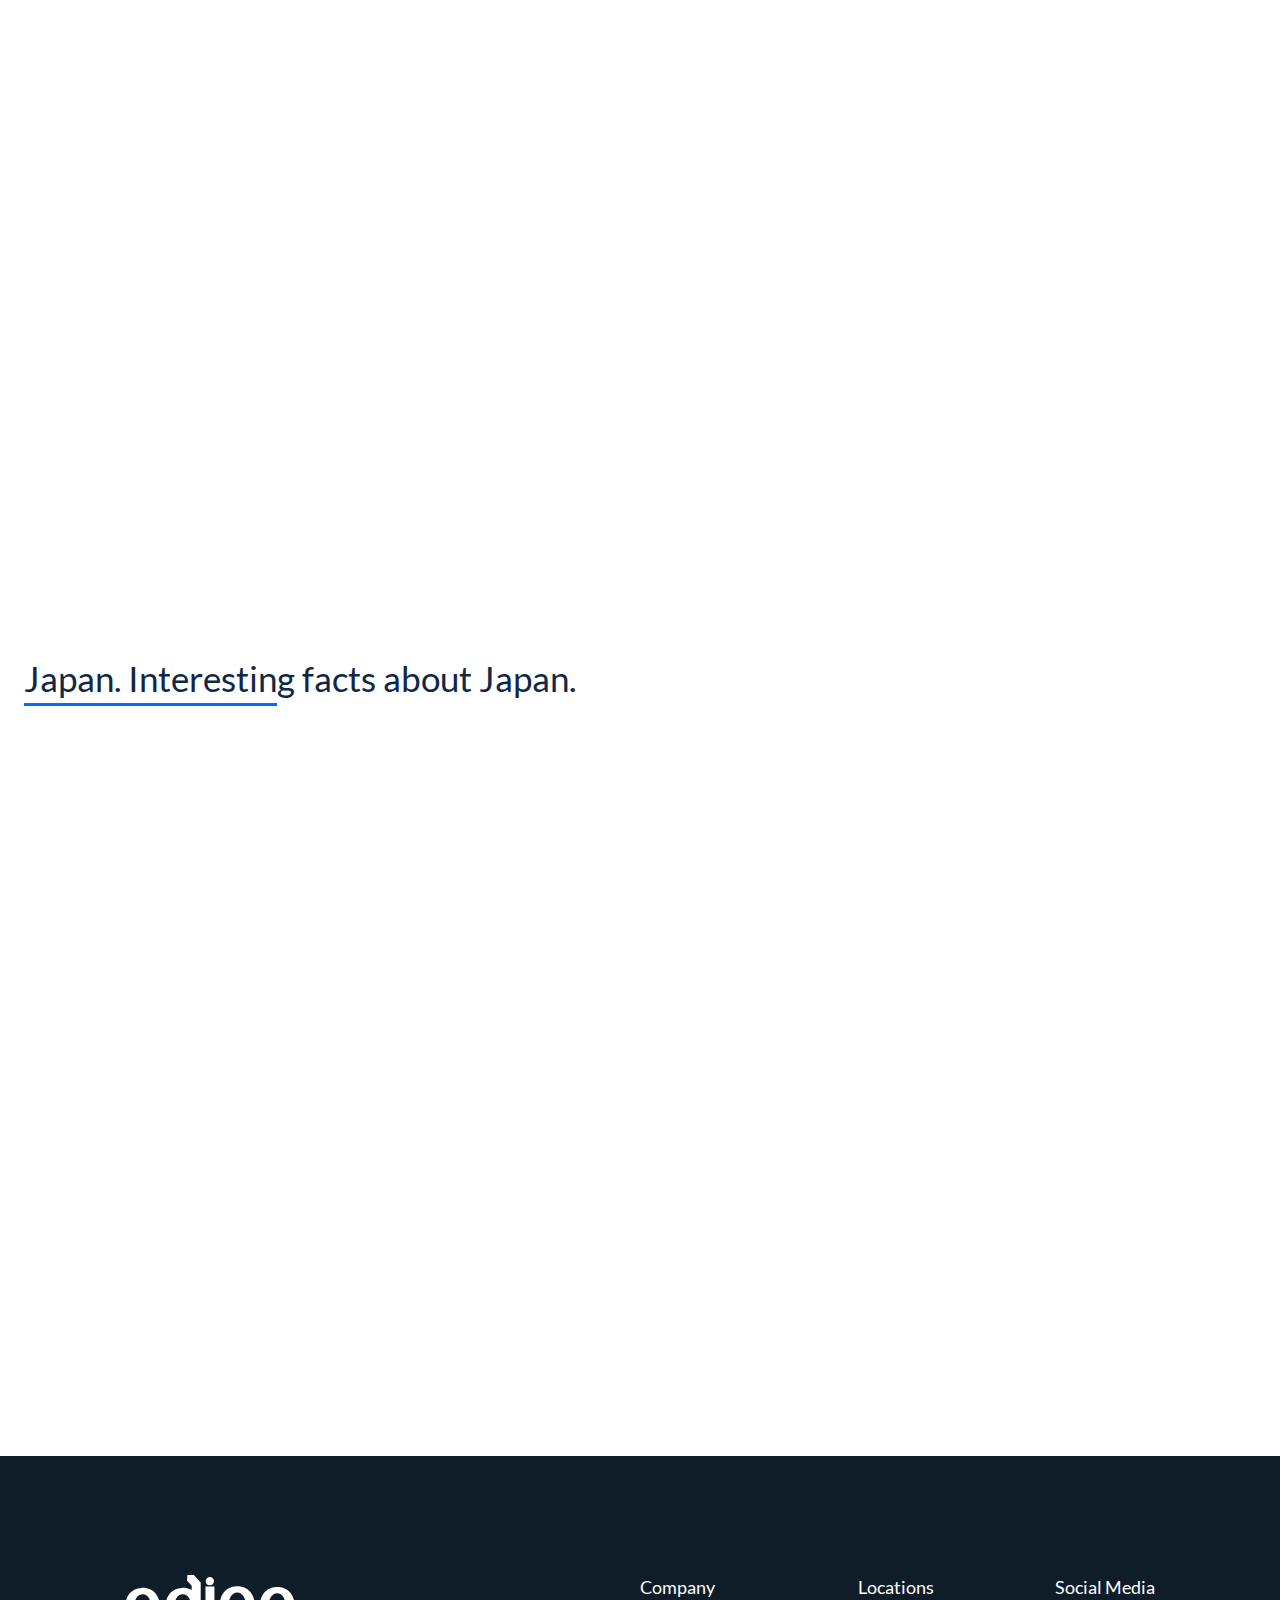
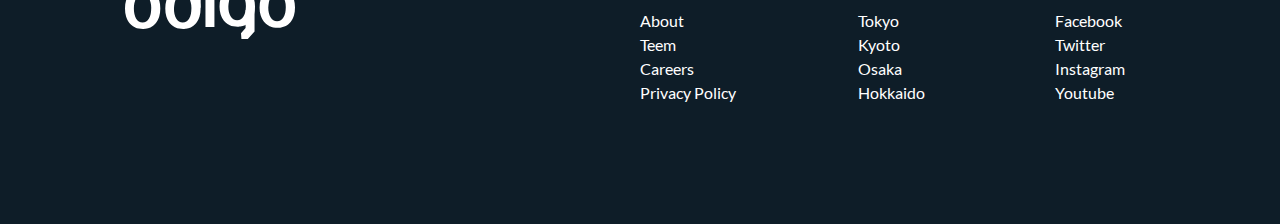
<file: index-original.html>
<!DOCTYPE html>
<html lang="en">

<head>
	<meta charset="UTF-8">
	<meta http-equiv="X-UA-Compatible" content="IE=edge">
	<meta name="viewport" content="width=device-width, initial-scale=1.0">
	<link rel="apple-touch-icon" sizes="180x180" href="img/favicon/apple-touch-icon.png">
	<link rel="icon" type="image/png" sizes="32x32" href="img/favicon/favicon-32x32.png">
	<link rel="icon" type="image/png" sizes="16x16" href="img/favicon/favicon-16x16.png">
	<link rel="manifest" href="img/favicon/site.webmanifest">
	<link rel="mask-icon" href="img/favicon/safari-pinned-tab.svg" color="#5bbad5">
	<link rel="shortcut icon" href="img/favicon/favicon.ico">
	<meta name="msapplication-TileColor" content="#4ea2ff">
	<meta name="msapplication-config" content="img/favicon/browserconfig.xml">
	<meta name="theme-color" content="#ffffff">
	<link rel="stylesheet" href="./css/style-minify.css">
	<title>Discover Amazing places in Japan</title>
</head>

<body>
	<!-- ! Header - Block1 start-->
	<header class="header">
		<div class="wrapper">
			<div class="header__wrapper">
				<div class="header__logo">
					<a href="/" class="header__logo-link">
						<img src="./img/svg/odigo-logo.svg" alt="Discover Amazing places in Japan" class="header__logo-pic">
					</a>
				</div>

				<nav class="header__nav">
					<ul class="header__list">
						<li class="header__item">
							<a href="#articles" class="header__link js-scroll">Articles</a>
						</li>
						<li class="header__item">
							<a href="#locations" class="header__link js-scroll">Locations</a>
						</li>
						<li class="header__item">
							<a href="#videos" class="header__link js-scroll">Videos</a>
						</li>
						<li class="header__item">
							<a href="#sign-in" class="header__link js-scroll">Sign in</a>
						</li>
					</ul>
					<div class="header__nav-close">
						<span class="header__nav-close-line"></span>
						<span class="header__nav-close-line"></span>
					</div>
				</nav>
				<div class="header__burger burger">
					<span class="burger__line burger__line-first "></span>
					<span class="burger__line burger__line-second"></span>
					<span class="burger__line burger__line-third"></span>
				</div>
			</div>
		</div>
	</header>
	<!-- ! Header - Block1 end-->

	<!--! Contain Intro - Block1 start-->
	<main class="main">
		<section class="intro" id="sign-in">
			<div class="wrapper">
				<h1 class="intro-title">
					Discover Amazing places in Japan
				</h1>
				<p class="intro-subtitle">
					Jump off balcony, onto stranger's head. Chase ball of string hide when guests come over. Being gorgeous with
					belly side up i could pee on this if i had the energy but under the bed, for attack the child, open the
					door,<br>
					Everybody in this country should learn to program a computer, because it teaches you how to think.
				</p>

				<form class="search-form">
					<fieldset class="search-form__wrap">
						<p class="search-form__info">
							<input type="text" name="user-like-to-do" class="search-form__field"
								placeholder="What would you like to do?" />
							<input type="text" name="user-like-to-go" class="search-form__field"
								placeholder="Where would you like to go?" />
							<button type="submit" class="search-form__submit">search</button>
						</p>
					</fieldset>
				</form>
			</div>
		</section>

		<!-- ! Contain Intro- Block1 end-->
		<!-- ! Contain Benefits- Block2 start-->

		<section class="benefits">
			<div class="benefits__wrap">
				<h2 class="benefits__title">
					Benefits of Odigo
				</h2>
				<div class="benefits__cards">
					<div class="benefits__card">
						<div class="benefits__card-pic">
							<img src="./img/svg/church-ico.svg" alt="Welcome to Odigo!" class="benefits__card-thumb">
						</div>
						<h3 class="benefits__card-title">Welcome to Odigo!</h3>
						<p class="benefits__card-desc">Jump off balcony, onto stranger's head. Chase ball of string hide when guests
							come over.</p>
						<a href="#!" class="benefits__card-more">Learn more</a>
					</div>

					<div class="benefits__card">
						<div class="benefits__card-pic">
							<img src="./img/svg/person-ico.svg" alt="Your Personal Japan Guide" class="benefits__card-thumb">
						</div>
						<h3 class="benefits__card-title">Your Personal Japan Guide</h3>
						<p class="benefits__card-desc">Jump off balcony, onto stranger's head. Chase ball of string hide when guests
							come over.</p>
						<a href="#!" class="benefits__card-more">Learn more</a>
					</div>

					<div class="benefits__card">
						<div class="benefits__card-pic">
							<img src="./img/svg/building-ico.svg" alt="Promoting Local Businesses" class="benefits__card-thumb">
						</div>
						<h3 class="benefits__card-title">Promoting Local Businesses</h3>
						<p class="benefits__card-desc">Jump off balcony, onto stranger's head. Chase ball of string hide when
							guests come over.</p>
						<a href="#!" class="benefits__card-more">Learn more</a>
					</div>
				</div>

			</div>
		</section>
		<!--! Contain Benefits - Block2 end-->
		<!--! Contain Places- Block3 start-->
		<section class="places">
			<div class="wrapper-full">
				<div class="places__caption">
					<h2 class="places__title section-title">Get inspired for your next trip</h2>
					<a href="" class="places__view-all">View all</a>
				</div>
				<div class="places__cards">

					<div class="places__card places__card-size-lg">
						<img src="./img/places/mont-fuji-min.jpg" alt="Mount Fuji"
							class="places__card-pic places__card-pic-size-lg">
						<h2 class="places__card-title">
							Mount Fuji
						</h2>
						<a href="#!" class="places__card-link"></a>
					</div>

					<div class="places__card places__card-size-lg">
						<img src="./img/places/kyoto-min.jpg" alt="Kyoto" class="places__card-pic places__card-pic-size-lg">
						<h2 class="places__card-title">
							Kyoto
						</h2>
					</div>

					<div class="places__card places__card-size-sm">
						<img src="./img/places/tokyo-min.jpg" alt="Tokyo" class="places__card-pic places__card-pic-size-sm">
						<h2 class="places__card-title">
							Tokyo
						</h2>
					</div>

					<div class="places__card places__card-size-sm">
						<img src="./img/places/niigata-min.jpg" alt="Niigata" class="places__card-pic places__card-pic-size-sm">
						<h2 class="places__card-title">
							Niigata
						</h2>
					</div>

					<figure class="places__card places__card-size-sm">
						<img src="./img/places/sapporo-min.jpg" alt="Sapporo" class="places__card-pic places__card-pic-size-sm">
						<figcaption class="places__card-title">
							Sapporo
						</figcaption>
					</figure>
				</div>
			</div>

		</section>
		<!--! Contain Places- Block3 end-->

		<!--! Contain Tours- Block4 end-->
		<div class="tours" id="articles">
			<div class="wrapper-full">


				<div class="tours-tour tour">
					<div class="tour-pic">
						<img src="./img/tours/tour-1-min.jpg" alt="Prefecture in Focus: Tottori" class="tour__thumb">
					</div>
					<div class="tour__info">
						<h3 class="tour__title">
							Prefecture in Focus: Tottori
						</h3>
						<p class="tour__desc">
							Jump off balcony, onto stranger's head. Chase ball of string hide when guests come over. Being gorgeous
							with belly side up i could pee on this if i had the energy but under the bed, for attack the child, open
							the door,
						</p>
						<a href="#!" class="tour__more">VIEW PREFECTURE</a>
					</div>
				</div>

				<div class="tours-tour tour">
					<div class="tour__info">
						<h3 class="tour__title">
							Prefecture in Focus: Tottori
						</h3>
						<p class="tour__desc">
							Jump off balcony, onto stranger's head. Chase ball of string hide when guests come over. Being gorgeous
							with belly side up i could pee on this if i had the energy but under the bed, for attack the child, open
							the door,
						</p>
						<a href="#!" class="tour__more">VIEW NEIGHBORHOOD</a>
					</div>
					<div class="tour-pic tour-pic-mobile-first">
						<img src="./img/tours/tour-2-min.jpg" alt="Featured Neighborhood: Kyoto’s Arashiyama" class="tour__thumb ">
					</div>
				</div>
			</div>
		</div>
		<!--! Contain Tours- Block4 end-->

		<!--! Contain Top- Block5 start-->
		<section class="top" id="locations">
			<div class="wrapper-full">

				<h2 class="top__title section-title">Today top places to visit</h2>

				<div class="top__cards">

					<div class="top__card">
						<div class="top__card-pic">
							<img src="./img/top_places/1-nagoya-min.jpg" alt="Nagoya" class="top__card-thumb">
							<div class="top__card-stats">
								<h3 class="top__card-title">Nagoya</h3>
								<div class="top__card-likes">
									<span class="top__card-likes-value">
										221
									</span>
								</div>
								<div class="top__card-comments">
									<span class="top__card-comments-value">50</span>
								</div>
							</div>
						</div>
						<p class="top__card-desc">Jump off balcony, onto stranger's head. Chase ball of string hide when guests
							comeover. Being gorgeous with belly side up i could pee on this.
							Jump off balcony, onto stranger's head. Chase ball of string hide when guests come over. Being gorgeous
							with belly side up i could pee on this if i had the energy but under the bed, for attack the child, open
							the door,
						</p>
						<a href="#!" class="top__card-more">See more</a>
					</div>

					<div class="top__card">
						<div class="top__card-pic">
							<img src="./img/top_places/2-niigata-min.jpg" alt="Niigata" class="top__card-thumb">
							<div class="top__card-stats">
								<h3 class="top__card-title">Niigata</h3>
								<div class="top__card-likes">
									<span class="top__card-likes-value">
										221
									</span>
								</div>
								<div class="top__card-comments">
									<span class="top__card-comments-value">50</span>
								</div>
							</div>
						</div>
						<p class="top__card-desc">Jump off balcony, onto stranger's head. Chase ball of string hide when guests come
							over. Being gorgeous with belly side up i could pee on this.</p>
						<a href="#!" class="top__card-more">See more</a>
					</div>

					<div class="top__card">
						<div class="top__card-pic">
							<img src="./img/top_places/3-osaka-min.jpg" alt="Osaka" class="top__card-thumb">
							<div class="top__card-stats">
								<h3 class="top__card-title">Osaka</h3>
								<div class="top__card-likes">
									<span class="top__card-likes-value">
										221
									</span>
								</div>
								<div class="top__card-comments">
									<span class="top__card-comments-value">50</span>
								</div>
							</div>
						</div>
						<p class="top__card-desc">Jump off balcony, onto stranger's head. Chase ball of string hide when guests come
							over. Being gorgeous with belly side up i could pee on this.</p>
						<a href="#!" class="top__card-more">See more</a>
					</div>

					<div class="top__card">
						<div class="top__card-pic">
							<img src="./img/top_places/4-saitama-min.jpg" alt="Saitama" class="top__card-thumb">
							<div class="top__card-stats">
								<h3 class="top__card-title">Saitama</h3>
								<div class="top__card-likes">
									<span class="top__card-likes-value">
										221
									</span>
								</div>
								<div class="top__card-comments">
									<span class="top__card-comments-value">50</span>
								</div>
							</div>
						</div>
						<p class="top__card-desc">Jump off balcony, onto stranger's head. Chase ball of string hide when guests come
							over. Being gorgeous with belly side up i could pee on this.</p>
						<a href="#!" class="top__card-more">See more</a>
					</div>

					<div class="top__card">
						<div class="top__card-pic">
							<img src="./img/top_places/5-ueno-min.jpg" alt="Ueno" class="top__card-thumb">
							<div class="top__card-stats">
								<h3 class="top__card-title">Ueno</h3>
								<div class="top__card-likes">
									<span class="top__card-likes-value">
										221
									</span>
								</div>
								<div class="top__card-comments">
									<span class="top__card-comments-value">50</span>
								</div>
							</div>
						</div>
						<p class="top__card-desc">Jump off balcony, onto stranger's head. Chase ball of string hide when guests come
							over. Being gorgeous with belly side up i could pee on this.</p>
						<a href="#!" class="top__card-more">See more</a>
					</div>

					<div class="top__card">
						<div class="top__card-pic">
							<img src="./img/top_places/6-shibuya-min.jpg" alt="Shibuya" class="top__card-thumb">
							<div class="top__card-stats">
								<h3 class="top__card-title">Shibuya</h3>
								<div class="top__card-likes">
									<span class="top__card-likes-value">
										221
									</span>
								</div>
								<div class="top__card-comments">
									<span class="top__card-comments-value">50</span>
								</div>
							</div>
						</div>
						<p class="top__card-desc">Jump off balcony, onto stranger's head. Chase ball of string hide when guests come
							over. Being gorgeous with belly side up i could pee on this.</p>
						<a href="#!" class="top__card-more">See more</a>
					</div>

				</div>

			</div>
		</section>
		<!--! Contain Top- Block5 end-->

		<!--! Contain Videos- Block5 start-->
		<div class="wrapper-video" id="videos">
			<h2 class="videos__title section-title">
				50 Facts About Japan
			</h2>
			<div class="videos__wrapper">
				<div class="video__item"></div>
				<iframe class="video__element" src="https://www.youtube.com/embed/URDXZSJZ2ME" title="YouTube video player"
					allow="accelerometer; autoplay; clipboard-write; encrypted-media; gyroscope; picture-in-picture"
					allowfullscreen></iframe>
			</div>
			<h2 class="videos__title section-title">
				Japan. Interesting facts about Japan.
			</h2>
			<div class="videos__wrapper">
				<div class="video__item"></div>
				<iframe class="video__element" src="https://www.youtube.com/embed/t7eczoBQhYo" title="YouTube video player"
					allow="accelerometer; autoplay; clipboard-write; encrypted-media; gyroscope; picture-in-picture"
					allowfullscreen></iframe>
			</div>
		</div>

		<!--! Contain Videos- Block5 end-->

		<!--! Footer start-->
		<footer class="footer">
			<div class="wrapper">
				<div class="footer__item">
					<div class="footer__logo">
						<img src="./img/svg/odigo-logo-footer.svg" alt="odigo-logo-footer" class="footer__logo-pic">
					</div>
					<nav class="footer__nav">
						<ul class="footer__menu">
							<li class="footer__menu-item">
								<h3 class="footer__menu-title">Company</h3>
							</li>
							<li class="footer__menu-item">
								<a href="#!" class="footer__menu-link">About</a>
							</li>
							<li class="footer__menu-item">
								<a href="#!" class="footer__menu-link">Teem</a>
							</li>
							<li class="footer__menu-item">
								<a href="#!" class="footer__menu-link">Careers</a>
							</li>
							<li class="footer__menu-item">
								<a href="#!" class="footer__menu-link">Privacy Policy</a>
							</li>
						</ul>

						<ul class="footer__menu">
							<li class="footer__menu-item">
								<h3 class="footer__menu-title">Locations</h3>
							</li>
							<li class="footer__menu-item">
								<a href="#!" class="footer__menu-link">Tokyo</a>
							</li>
							<li class="footer__menu-item">
								<a href="#!" class="footer__menu-link">Kyoto</a>
							</li>
							<li class="footer__menu-item">
								<a href="#!" class="footer__menu-link">Osaka</a>
							</li>
							<li class="footer__menu-item">
								<a href="#!" class="footer__menu-link">Hokkaido</a>
							</li>
						</ul>

						<ul class="footer__menu">
							<li class="footer__menu-item">
								<h3 class="footer__menu-title">Social Media</h3>
							</li>
							<li class="footer__menu-item">
								<a href="#!" class="footer__menu-link">Facebook</a>
							</li>
							<li class="footer__menu-item">
								<a href="#!" class="footer__menu-link">Twitter</a>
							</li>
							<li class="footer__menu-item">
								<a href="#!" class="footer__menu-link">Instagram</a>
							</li>
							<li class="footer__menu-item">
								<a href="#!" class="footer__menu-link">Youtube</a>
							</li>
						</ul>
					</nav>
				</div>
			</div>
		</footer>

		<!--! Footer end-->

	</main>
	<script src="./js/index-minify.js"></script>
</body>

</html>
</file>
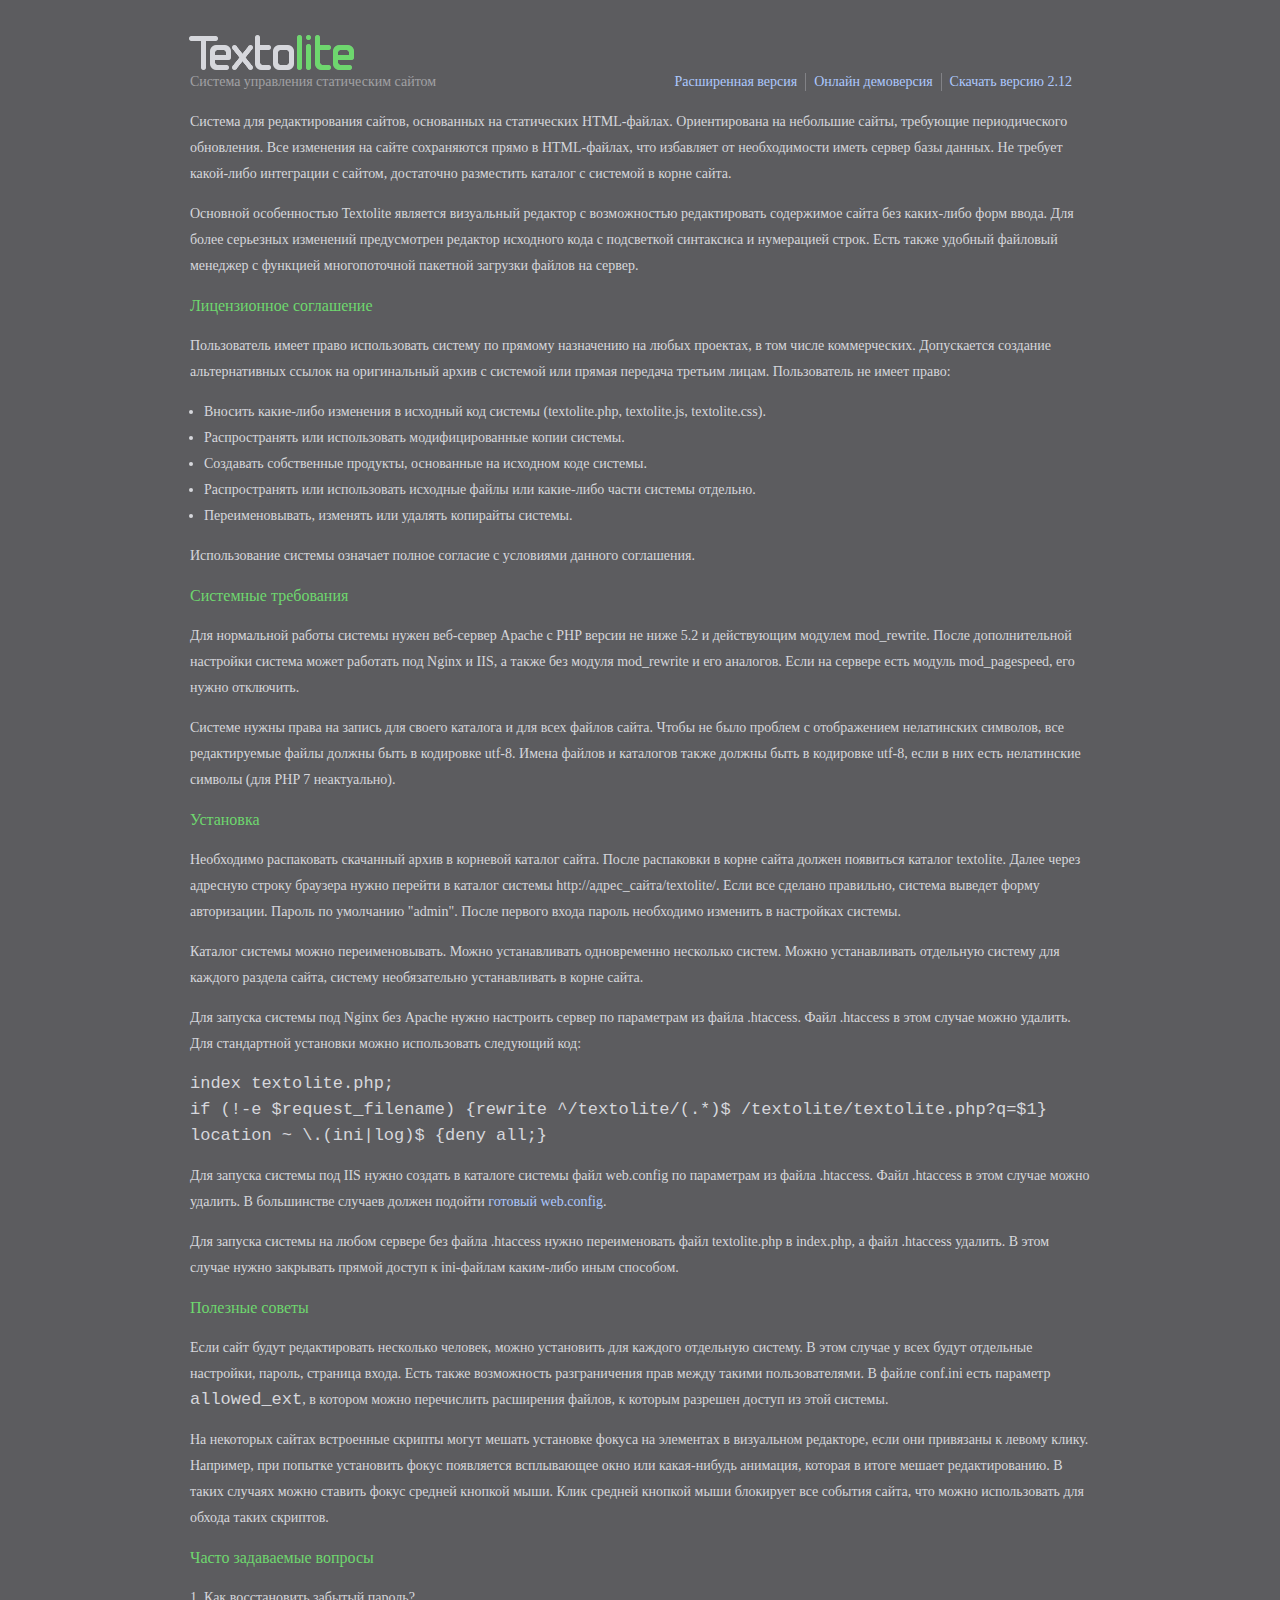
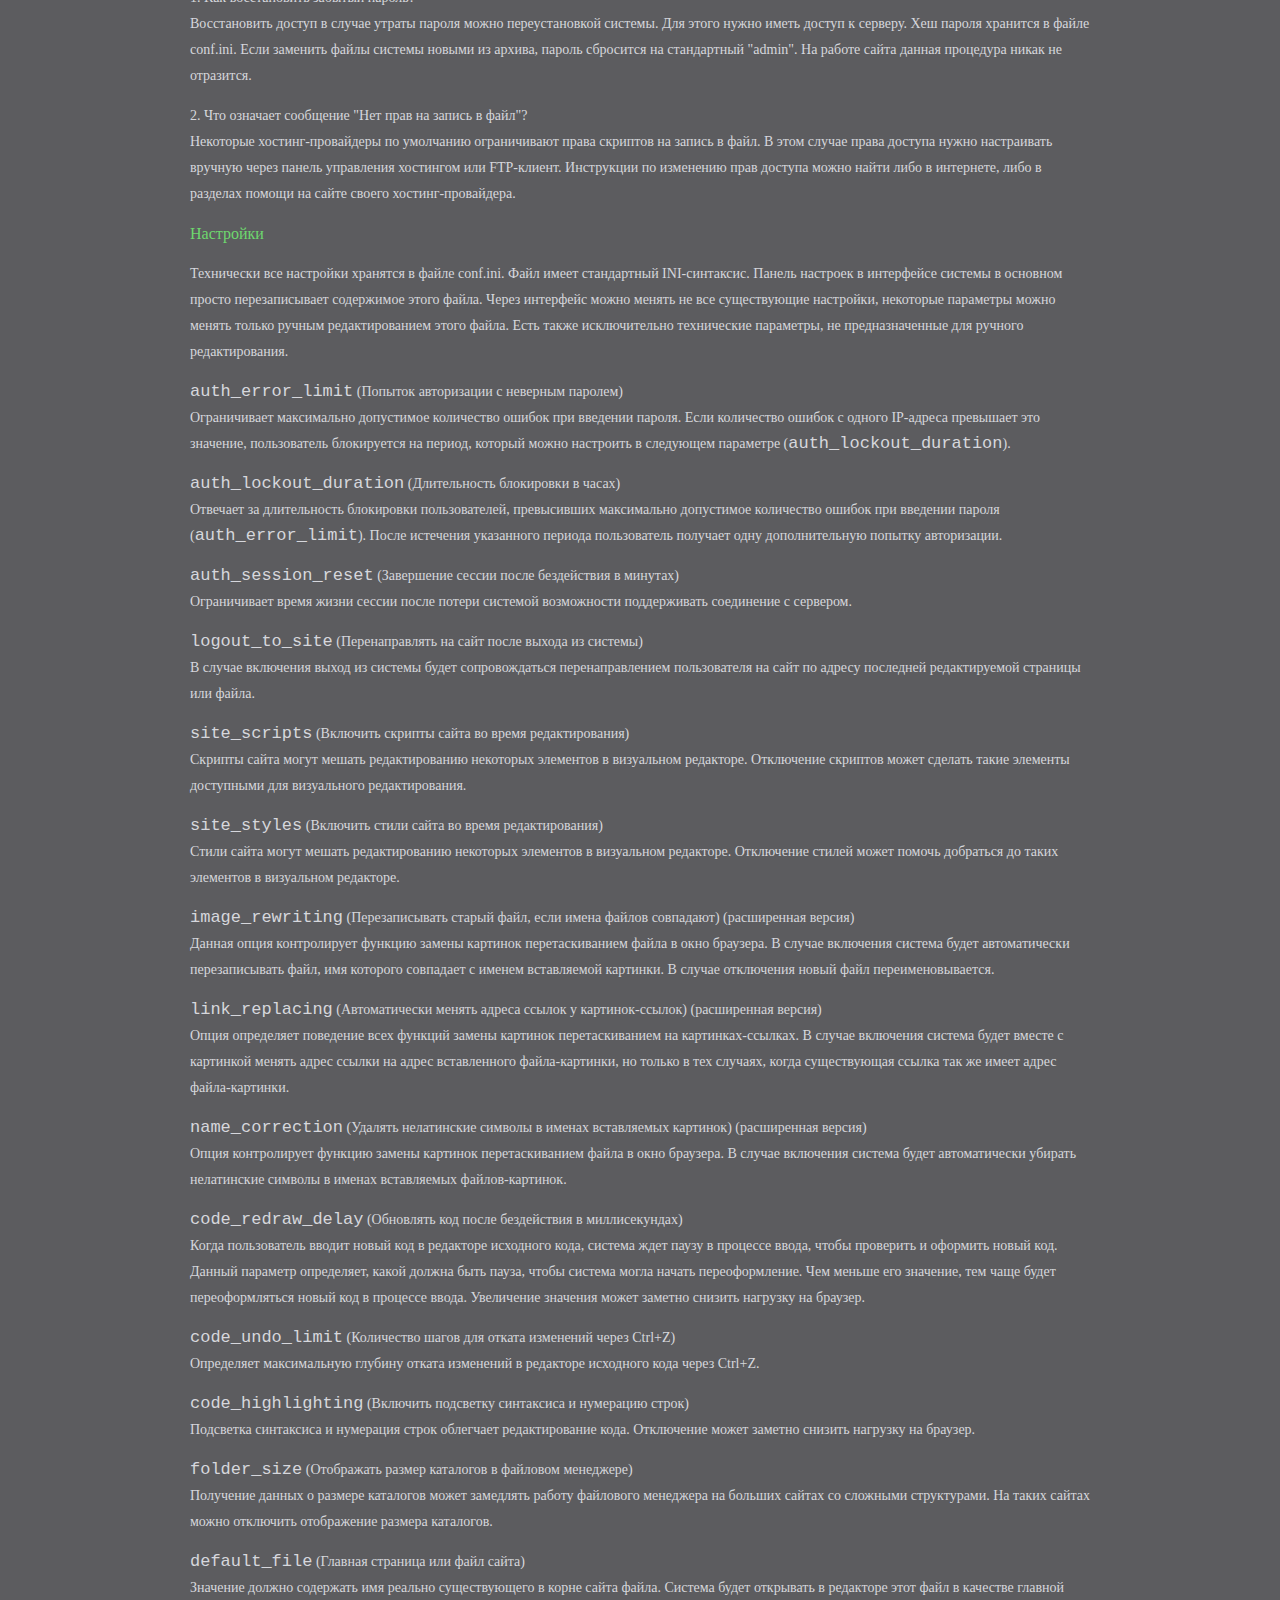
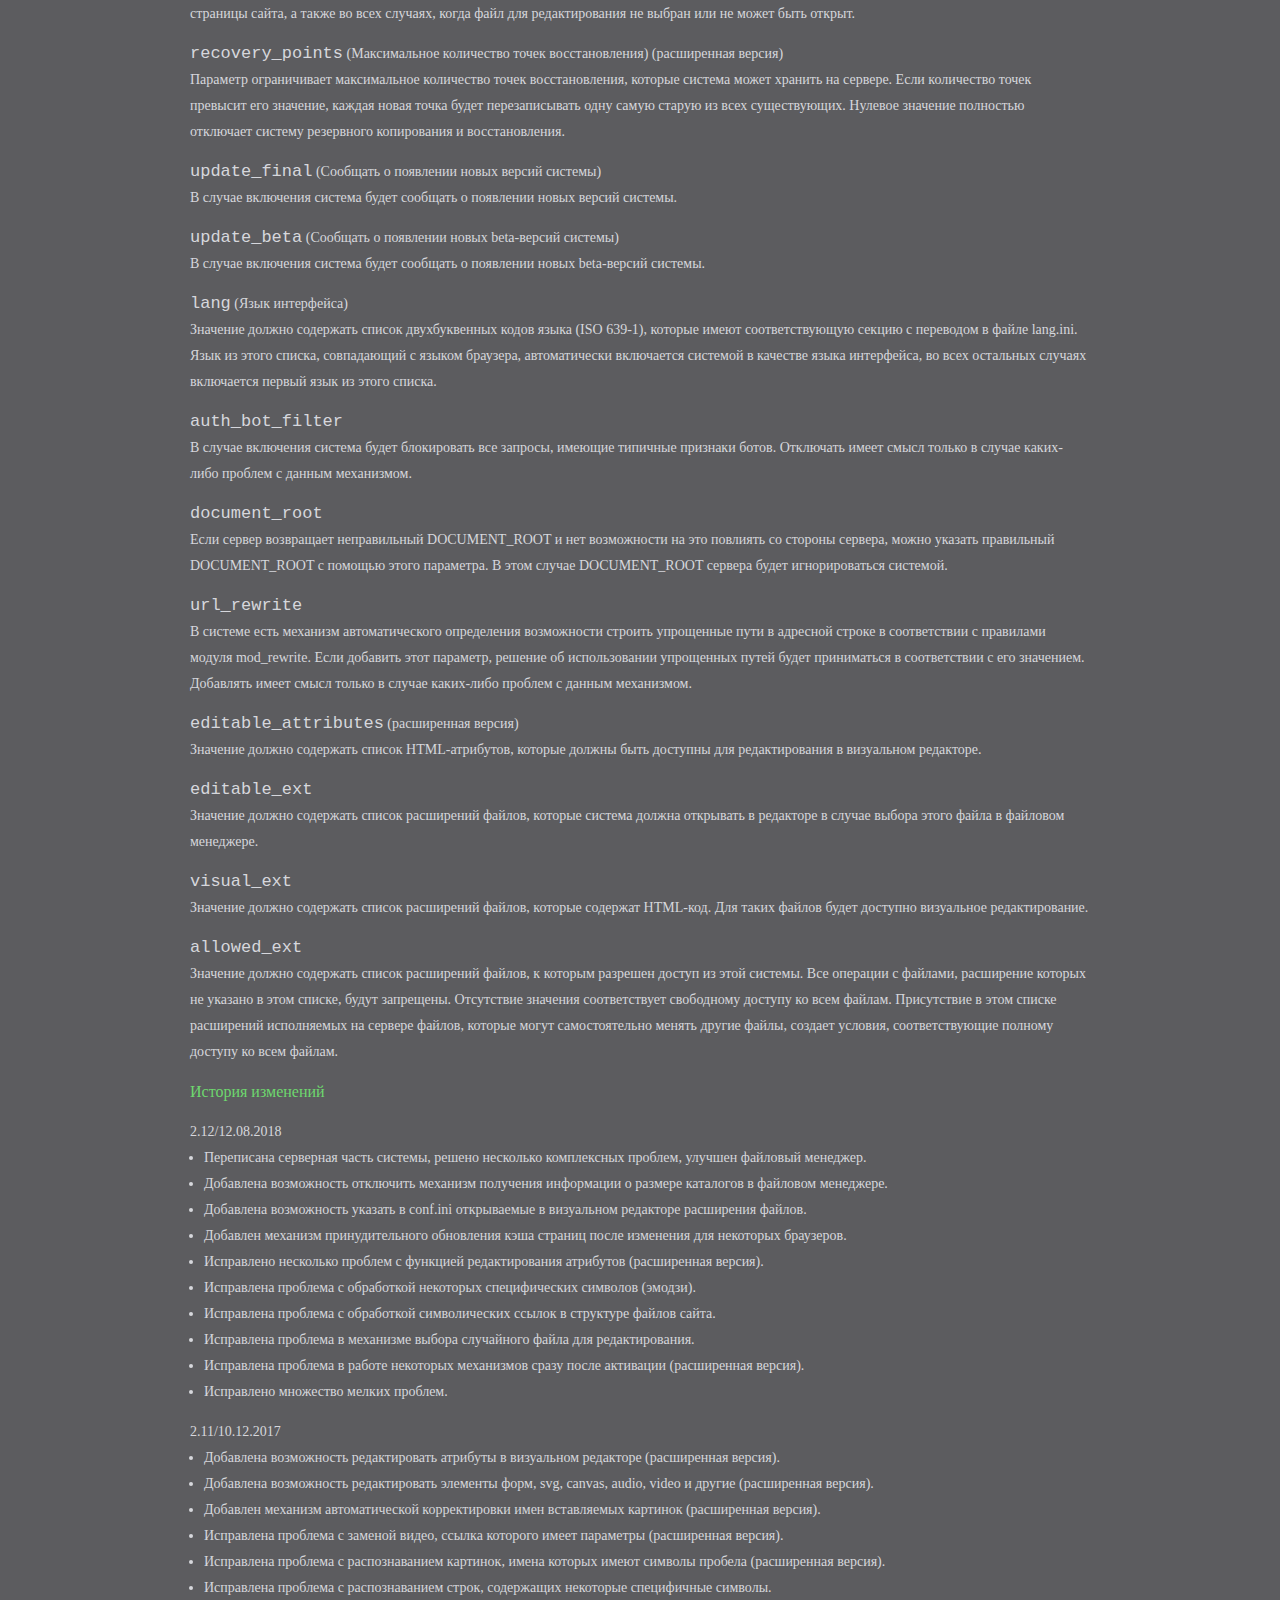
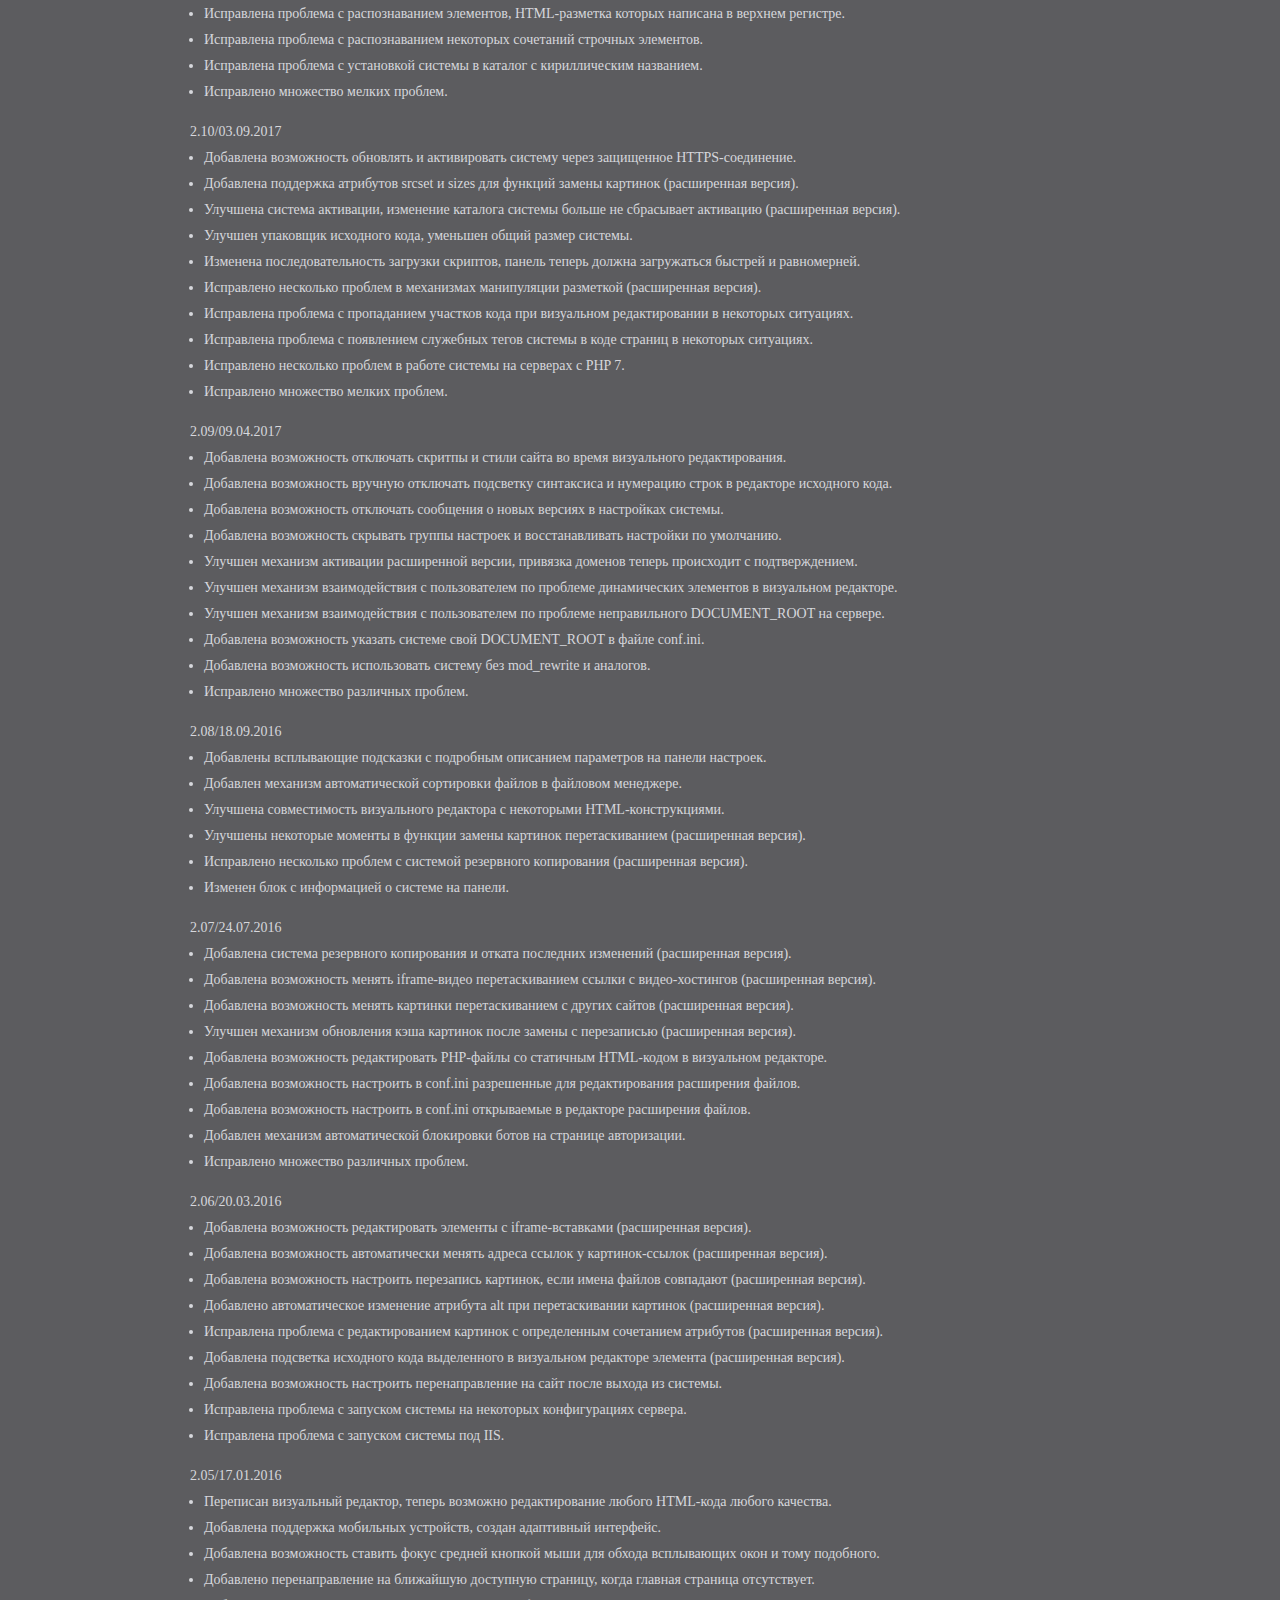
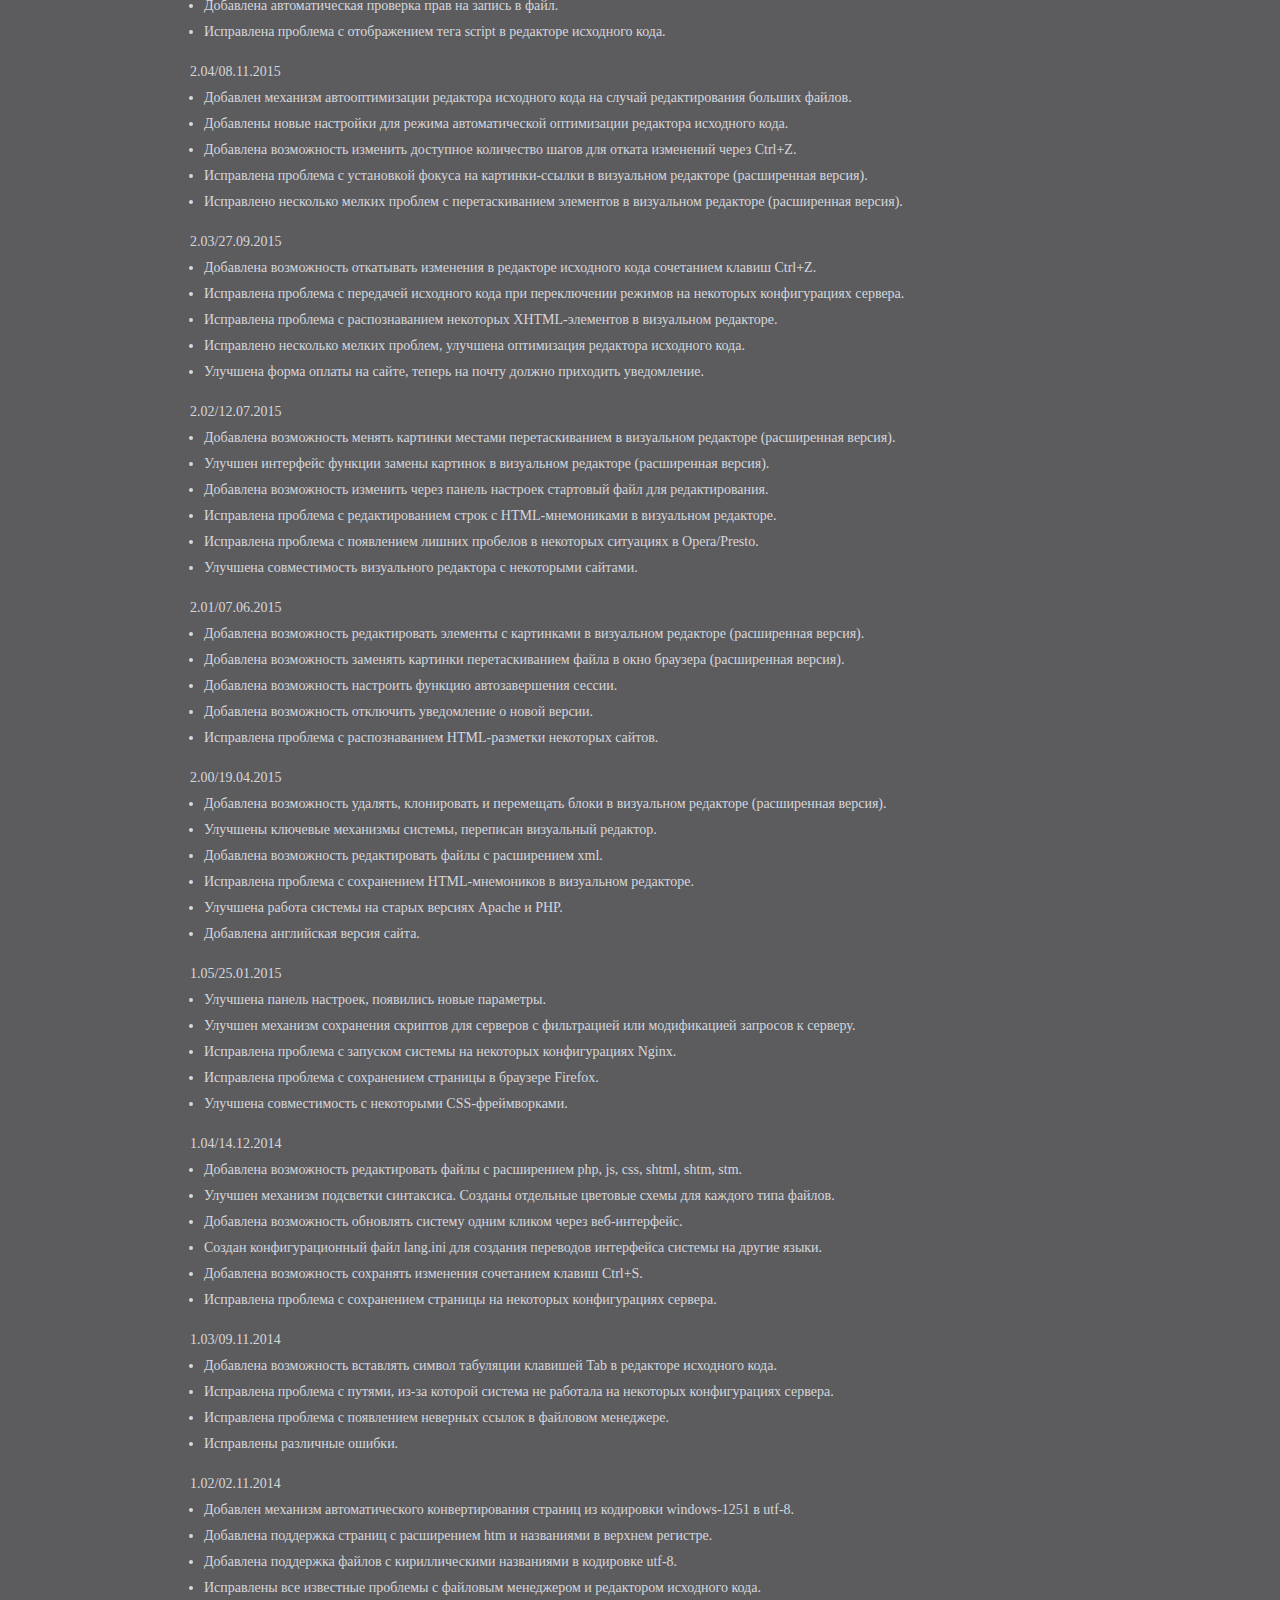
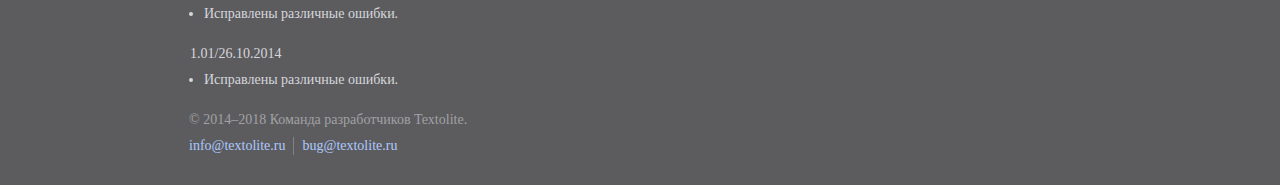
<file: readme.html>
<!doctype html><html lang="ru">
<head>

	<title>Textolite — система управления статическим сайтом</title>
	<meta charset="utf-8">
	<meta name="viewport" content="width=device-width,initial-scale=1">

	<style>

		*{margin:0; padding:0}
		ul{margin-left:14px}
		p,ul,dd,h2{margin-bottom:14px}
		a{color:#adc8fe; text-decoration:none}
		a:visited{color:#7f98cb}
		a:hover{color:#adc8fe; text-decoration:underline}
		a:active{color:#6ed76e}
		header,footer,main{display:block; clear:both}
		h1{margin:34px 0 -2px -2px; font-size:50px; font-weight:normal; letter-spacing:-3px; color:#d6d7dc}
		h2{font-size:16px; font-weight:normal; color:#6ed76e}
		html{font-size:14px; line-height:26px; font-family:Verdana; color:#d6d7dc; background-color:#5c5c5f}
		body{width:97%; min-width:320px; max-width:900px; margin:20px auto}
		footer{margin-left:-1px; color:#a1a1a4}
		header ul, footer ul{float:right; margin:4px 10px 18px 0; list-style-type:none}
		header li, footer li{float:left; padding:0 8px; border-left:1px solid #828286; line-height:18px}
		footer ul:last-child{float:none; height:28px; margin-top:-10px}
		li:first-child{padding-left:0; border:none}
		header p{float:left; color:#a1a1a4}
		code{font-size:17px; font-family:Courier New}
		@media(max-width:900px){header ul{clear:both; float:left}}

	</style>

</head>
<body>

	<header>

		<h1><img src="[data-uri]" alt="Textolite"></h1>
		<p>Система управления статическим сайтом</p>

		<ul>
		<li><a href="http://textolite.ru/extended/">Расширенная версия</a></li>
		<li><a href="http://textolite.ru/demo/textolite/">Онлайн демоверсия</a></li>
		<li><a href="http://textolite.ru/download/">Скачать версию 2.12</a></li>
		</ul>

	</header>

	<main>

		<p>Система для редактирования сайтов, основанных на статических HTML-файлах.
		Ориентирована на небольшие сайты, требующие периодического обновления.
		Все изменения на сайте сохраняются прямо в HTML-файлах, что избавляет от необходимости иметь сервер базы данных.
		Не требует какой-либо интеграции с сайтом, достаточно разместить каталог с системой в корне сайта.</p>

		<p>Основной особенностью Textolite является визуальный редактор с возможностью редактировать содержимое сайта
		без каких-либо форм ввода. Для более серьезных изменений предусмотрен редактор исходного кода
		с подсветкой синтаксиса и нумерацией строк. Есть также удобный файловый менеджер
		с функцией многопоточной пакетной загрузки файлов на сервер.</p>

		<h2>Лицензионное соглашение</h2>

		<p>Пользователь имеет право использовать систему по прямому назначению на любых проектах,
		в том числе коммерческих. Допускается создание альтернативных ссылок на оригинальный архив с системой
		или прямая передача третьим лицам. Пользователь не имеет право:</p>

		<ul>
		<li>Вносить какие-либо изменения в исходный код системы (textolite.php, textolite.js, textolite.css).</li>
		<li>Распространять или использовать модифицированные копии системы.</li>
		<li>Создавать собственные продукты, основанные на исходном коде системы.</li>
		<li>Распространять или использовать исходные файлы или какие-либо части системы отдельно.</li>
		<li>Переименовывать, изменять или удалять копирайты системы.</li>
		</ul>

		<p>Использование системы означает полное согласие с условиями данного соглашения.</p>

		<h2>Системные требования</h2>

		<p>Для нормальной работы системы нужен веб-сервер Apache с PHP версии не ниже 5.2 и действующим модулем mod_rewrite.
		После дополнительной настройки система может работать под Nginx и IIS,
		а также без модуля mod_rewrite и его аналогов. Если на сервере есть модуль mod_pagespeed, его нужно отключить.</p>

		<p>Системе нужны права на запись для своего каталога и для всех файлов сайта.
		Чтобы не было проблем с отображением нелатинских символов, все редактируемые файлы должны быть в кодировке utf-8.
		Имена файлов и каталогов также должны быть в кодировке utf-8, если в них есть нелатинские символы (для PHP 7 неактуально).</p>

		<h2>Установка</h2>

		<p>Необходимо распаковать скачанный архив в корневой каталог сайта.
		После распаковки в корне сайта должен появиться каталог textolite.
		Далее через адресную строку браузера нужно перейти в каталог системы http://адрес_сайта/textolite/.
		Если все сделано правильно, система выведет форму авторизации. Пароль по умолчанию "admin".
		После первого входа пароль необходимо изменить в настройках системы.</p>

		<p>Каталог системы можно переименовывать. Можно устанавливать одновременно несколько систем.
		Можно устанавливать отдельную систему для каждого раздела сайта, систему необязательно устанавливать в корне сайта.</p>

		<p>Для запуска системы под Nginx без Apache нужно настроить сервер по параметрам из файла .htaccess.
		Файл .htaccess в этом случае можно удалить. Для стандартной установки можно использовать следующий код:</p>

		<p><code>index textolite.php;<br>if (!-e $request_filename) {rewrite ^/textolite/(.*)$
		/textolite/textolite.php?q=$1}<br>location ~ \.(ini|log)$ {deny all;}</code></p>

		<p>Для запуска системы под IIS нужно создать в каталоге системы файл web.config по параметрам из файла .htaccess.
		Файл .htaccess в этом случае можно удалить. В большинстве случаев должен подойти
		<a href="http://textolite.ru/download/web.config">готовый web.config</a>.</p>

		<p>Для запуска системы на любом сервере без файла .htaccess нужно переименовать файл textolite.php в index.php,
		а файл .htaccess удалить. В этом случае нужно закрывать прямой доступ к ini-файлам каким-либо иным способом.</p>

		<h2>Полезные советы</h2>

		<p>Если сайт будут редактировать несколько человек, можно установить для каждого отдельную систему.
		В этом случае у всех будут отдельные настройки, пароль, страница входа.
		Есть также возможность разграничения прав между такими пользователями. В файле conf.ini есть параметр <code>allowed_ext</code>,
		в котором можно перечислить расширения файлов, к которым разрешен доступ из этой системы.</p>

		<p>На некоторых сайтах встроенные скрипты могут мешать установке фокуса на элементах в визуальном редакторе,
		если они привязаны к левому клику. Например, при попытке установить фокус появляется всплывающее окно
		или какая-нибудь анимация, которая в итоге мешает редактированию. В таких случаях можно ставить фокус средней кнопкой мыши.
		Клик средней кнопкой мыши блокирует все события сайта, что можно использовать для обхода таких скриптов.</p>

		<h2>Часто задаваемые вопросы</h2>

		<dl>
		<dt>1. Как восстановить забытый пароль?</dt>
		<dd>Восстановить доступ в случае утраты пароля можно переустановкой системы. Для этого нужно иметь доступ к серверу.
		Хеш пароля хранится в файле conf.ini. Если заменить файлы системы новыми из архива, пароль сбросится на стандартный "admin".
		На работе сайта данная процедура никак не отразится.<dd>

		<dt>2. Что означает сообщение "Нет прав на запись в файл"?</dt>
		<dd>Некоторые хостинг-провайдеры по умолчанию ограничивают права скриптов на запись в файл.
		В этом случае права доступа нужно настраивать вручную через панель управления хостингом или FTP-клиент.
		Инструкции по изменению прав доступа можно найти либо в интернете, либо в разделах помощи на сайте своего хостинг-провайдера.<dd>
		</dl>

		<h2>Настройки</h2>

		<p>Технически все настройки хранятся в файле conf.ini. Файл имеет стандартный INI-синтаксис.
		Панель настроек в интерфейсе системы в основном просто перезаписывает содержимое этого файла.
		Через интерфейс можно менять не все существующие настройки, некоторые параметры можно менять только ручным редактированием этого файла.
		Есть также исключительно технические параметры, не предназначенные для ручного редактирования.</p>

		<dl>
		<dt><code>auth_error_limit</code> (Попыток авторизации с неверным паролем)</dt>
		<dd>Ограничивает максимально допустимое количество ошибок при введении пароля.
		Если количество ошибок с одного IP-адреса превышает это значение,
		пользователь блокируется на период, который можно настроить в следующем параметре (<code>auth_lockout_duration</code>).</dd>

		<dt><code>auth_lockout_duration</code> (Длительность блокировки в часах)</dt>
		<dd>Отвечает за длительность блокировки пользователей,
		превысивших максимально допустимое количество ошибок при введении пароля (<code>auth_error_limit</code>).
		После истечения указанного периода пользователь получает одну дополнительную попытку авторизации.</dd>

		<dt><code>auth_session_reset</code> (Завершение сессии после бездействия в минутах)</dt>
		<dd>Ограничивает время жизни сессии после потери системой возможности поддерживать соединение с сервером.</dd>

		<dt><code>logout_to_site</code> (Перенаправлять на сайт после выхода из системы)</dt>
		<dd>В случае включения выход из системы будет сопровождаться перенаправлением пользователя
		на сайт по адресу последней редактируемой страницы или файла.</dd>

		<dt><code>site_scripts</code> (Включить скрипты сайта во время редактирования)</dt>
		<dd>Скрипты сайта могут мешать редактированию некоторых элементов в визуальном редакторе.
		Отключение скриптов может сделать такие элементы доступными для визуального редактирования.</dd>

		<dt><code>site_styles</code> (Включить стили сайта во время редактирования)</dt>
		<dd>Стили сайта могут мешать редактированию некоторых элементов в визуальном редакторе.
		Отключение стилей может помочь добраться до таких элементов в визуальном редакторе.</dd>

		<dt><code>image_rewriting</code> (Перезаписывать старый файл, если имена файлов совпадают) (расширенная версия)</dt>
		<dd>Данная опция контролирует функцию замены картинок перетаскиванием файла в окно браузера.
		В случае включения система будет автоматически перезаписывать файл,
		имя которого совпадает с именем вставляемой картинки. В случае отключения новый файл переименовывается.</dd>

		<dt><code>link_replacing</code> (Автоматически менять адреса ссылок у картинок-ссылок) (расширенная версия)</dt>
		<dd>Опция определяет поведение всех функций замены картинок перетаскиванием на картинках-ссылках.
		В случае включения система будет вместе с картинкой менять адрес ссылки на адрес вставленного файла-картинки,
		но только в тех случаях, когда существующая ссылка так же имеет адрес файла-картинки.</dd>

		<dt><code>name_correction</code> (Удалять нелатинские символы в именах вставляемых картинок) (расширенная версия)</dt>
		<dd>Опция контролирует функцию замены картинок перетаскиванием файла в окно браузера.
		В случае включения система будет автоматически убирать нелатинские символы в именах вставляемых файлов-картинок.</dd>

		<dt><code>code_redraw_delay</code> (Обновлять код после бездействия в миллисекундах)</dt>
		<dd>Когда пользователь вводит новый код в редакторе исходного кода, система ждет паузу в процессе ввода,
		чтобы проверить и оформить новый код. Данный параметр определяет, какой должна быть пауза,
		чтобы система могла начать переоформление. Чем меньше его значение, тем чаще будет переоформляться новый код в процессе ввода.
		Увеличение значения может заметно снизить нагрузку на браузер.</dd>

		<dt><code>code_undo_limit</code> (Количество шагов для отката изменений через Ctrl+Z)</dt>
		<dd>Определяет максимальную глубину отката изменений в редакторе исходного кода через Ctrl+Z.</dd>

		<dt><code>code_highlighting</code> (Включить подсветку синтаксиса и нумерацию строк)</dt>
		<dd>Подсветка синтаксиса и нумерация строк облегчает редактирование кода.
		Отключение может заметно снизить нагрузку на браузер.</dd>

		<dt><code>folder_size</code> (Отображать размер каталогов в файловом менеджере)</dt>
		<dd>Получение данных о размере каталогов может замедлять работу файлового менеджера на больших сайтах со сложными структурами.
		На таких сайтах можно отключить отображение размера каталогов.</dd>

		<dt><code>default_file</code> (Главная страница или файл сайта)</dt>
		<dd>Значение должно содержать имя реально существующего в корне сайта файла.
		Система будет открывать в редакторе этот файл в качестве главной страницы сайта,
		а также во всех случаях, когда файл для редактирования не выбран или не может быть открыт.</dd>

		<dt><code>recovery_points</code> (Максимальное количество точек восстановления) (расширенная версия)</dt>
		<dd>Параметр ограничивает максимальное количество точек восстановления, которые система может хранить на сервере.
		Если количество точек превысит его значение, каждая новая точка будет перезаписывать одну самую старую из всех существующих.
		Нулевое значение полностью отключает систему резервного копирования и восстановления.</dd>

		<dt><code>update_final</code> (Сообщать о появлении новых версий системы)</dt>
		<dd>В случае включения система будет сообщать о появлении новых версий системы.</dd>

		<dt><code>update_beta</code> (Сообщать о появлении новых beta-версий системы)</dt>
		<dd>В случае включения система будет сообщать о появлении новых beta-версий системы.</dd>

		<dt><code>lang</code> (Язык интерфейса)</dt>
		<dd>Значение должно содержать список двухбуквенных кодов языка (ISO 639-1),
		которые имеют соответствующую секцию с переводом в файле lang.ini.
		Язык из этого списка, совпадающий с языком браузера, автоматически включается системой в качестве языка интерфейса,
		во всех остальных случаях включается первый язык из этого списка.</dd>

		<dt><code>auth_bot_filter</code></dt>
		<dd>В случае включения система будет блокировать все запросы, имеющие типичные признаки ботов.
		Отключать имеет смысл только в случае каких-либо проблем с данным механизмом.</dd>

		<dt><code>document_root</code></dt>
		<dd>Если сервер возвращает неправильный DOCUMENT_ROOT и нет возможности на это повлиять со стороны сервера,
		можно указать правильный DOCUMENT_ROOT с помощью этого параметра.
		В этом случае DOCUMENT_ROOT сервера будет игнорироваться системой.</dd>

		<dt><code>url_rewrite</code></dt>
		<dd>В системе есть механизм автоматического определения возможности строить упрощенные пути в адресной строке
		в соответствии с правилами модуля mod_rewrite. Если добавить этот параметр,
		решение об использовании упрощенных путей будет приниматься в соответствии с его значением.
		Добавлять имеет смысл только в случае каких-либо проблем с данным механизмом.</dd>

		<dt><code>editable_attributes</code> (расширенная версия)</dt>
		<dd>Значение должно содержать список HTML-атрибутов, которые должны быть доступны для редактирования в визуальном редакторе.</dd>

		<dt><code>editable_ext</code></dt>
		<dd>Значение должно содержать список расширений файлов, которые система должна открывать в редакторе
		в случае выбора этого файла в файловом менеджере.</dd>

		<dt><code>visual_ext</code></dt>
		<dd>Значение должно содержать список расширений файлов, которые содержат HTML-код.
		Для таких файлов будет доступно визуальное редактирование.</dd>

		<dt><code>allowed_ext</code></dt>
		<dd>Значение должно содержать список расширений файлов, к которым разрешен доступ из этой системы.
		Все операции с файлами, расширение которых не указано в этом списке, будут запрещены.
		Отсутствие значения соответствует свободному доступу ко всем файлам.
		Присутствие в этом списке расширений исполняемых на сервере файлов,
		которые могут самостоятельно менять другие файлы, создает условия,
		соответствующие полному доступу ко всем файлам.</dd>
		</dl>

		<h2>История изменений</h2>

		<dl>
		<dt>2.12/12.08.2018</dt>
		<dd>

			<ul>
			<li>Переписана серверная часть системы, решено несколько комплексных проблем, улучшен файловый менеджер.</li>
			<li>Добавлена возможность отключить механизм получения информации о размере каталогов в файловом менеджере.</li>
			<li>Добавлена возможность указать в conf.ini открываемые в визуальном редакторе расширения файлов.</li>
			<li>Добавлен механизм принудительного обновления кэша страниц после изменения для некоторых браузеров.</li>
			<li>Исправлено несколько проблем с функцией редактирования атрибутов (расширенная версия).</li>
			<li>Исправлена проблема с обработкой некоторых специфических символов (эмодзи).</li>
			<li>Исправлена проблема с обработкой символических ссылок в структуре файлов сайта.</li>
			<li>Исправлена проблема в механизме выбора случайного файла для редактирования.</li>
			<li>Исправлена проблема в работе некоторых механизмов сразу после активации (расширенная версия).</li>
			<li>Исправлено множество мелких проблем.</li>
			</ul>

		</dd>
		<dt>2.11/10.12.2017</dt>
		<dd>

			<ul>
			<li>Добавлена возможность редактировать атрибуты в визуальном редакторе (расширенная версия).</li>
			<li>Добавлена возможность редактировать элементы форм, svg, canvas, audio, video и другие (расширенная версия).</li>
			<li>Добавлен механизм автоматической корректировки имен вставляемых картинок (расширенная версия).</li>
			<li>Исправлена проблема с заменой видео, ссылка которого имеет параметры (расширенная версия).</li>
			<li>Исправлена проблема с распознаванием картинок, имена которых имеют символы пробела (расширенная версия).</li>
			<li>Исправлена проблема с распознаванием строк, содержащих некоторые специфичные символы.</li>
			<li>Исправлена проблема с распознаванием элементов, HTML-разметка которых написана в верхнем регистре.</li>
			<li>Исправлена проблема с распознаванием некоторых сочетаний строчных элементов.</li>
			<li>Исправлена проблема с установкой системы в каталог с кириллическим названием.</li>
			<li>Исправлено множество мелких проблем.</li>
			</ul>

		</dd>
		<dt>2.10/03.09.2017</dt>
		<dd>

			<ul>
			<li>Добавлена возможность обновлять и активировать систему через защищенное HTTPS-соединение.</li>
			<li>Добавлена поддержка атрибутов srcset и sizes для функций замены картинок (расширенная версия).</li>
			<li>Улучшена система активации, изменение каталога системы больше не сбрасывает активацию (расширенная версия).</li>
			<li>Улучшен упаковщик исходного кода, уменьшен общий размер системы.</li>
			<li>Изменена последовательность загрузки скриптов, панель теперь должна загружаться быстрей и равномерней.</li>
			<li>Исправлено несколько проблем в механизмах манипуляции разметкой (расширенная версия).</li>
			<li>Исправлена проблема с пропаданием участков кода при визуальном редактировании в некоторых ситуациях.</li>
			<li>Исправлена проблема с появлением служебных тегов системы в коде страниц в некоторых ситуациях.</li>
			<li>Исправлено несколько проблем в работе системы на серверах с PHP 7.</li>
			<li>Исправлено множество мелких проблем.</li>
			</ul>

		</dd>
		<dt>2.09/09.04.2017</dt>
		<dd>

			<ul>
			<li>Добавлена возможность отключать скритпы и стили сайта во время визуального редактирования.</li>
			<li>Добавлена возможность вручную отключать подсветку синтаксиса и нумерацию строк в редакторе исходного кода.</li>
			<li>Добавлена возможность отключать сообщения о новых версиях в настройках системы.</li>
			<li>Добавлена возможность скрывать группы настроек и восстанавливать настройки по умолчанию.</li>
			<li>Улучшен механизм активации расширенной версии, привязка доменов теперь происходит с подтверждением.</li>
			<li>Улучшен механизм взаимодействия с пользователем по проблеме динамических элементов в визуальном редакторе.</li>
			<li>Улучшен механизм взаимодействия с пользователем по проблеме неправильного DOCUMENT_ROOT на сервере.</li>
			<li>Добавлена возможность указать системе свой DOCUMENT_ROOT в файле conf.ini.</li>
			<li>Добавлена возможность использовать систему без mod_rewrite и аналогов.</li>
			<li>Исправлено множество различных проблем.</li>
			</ul>

		</dd>
		<dt>2.08/18.09.2016</dt>
		<dd>

			<ul>
			<li>Добавлены всплывающие подсказки с подробным описанием параметров на панели настроек.</li>
			<li>Добавлен механизм автоматической сортировки файлов в файловом менеджере.</li>
			<li>Улучшена совместимость визуального редактора с некоторыми HTML-конструкциями.</li>
			<li>Улучшены некоторые моменты в функции замены картинок перетаскиванием (расширенная версия).</li>
			<li>Исправлено несколько проблем с системой резервного копирования (расширенная версия).</li>
			<li>Изменен блок с информацией о системе на панели.</li>
			</ul>

		</dd>
		<dt>2.07/24.07.2016</dt>
		<dd>

			<ul>
			<li>Добавлена система резервного копирования и отката последних изменений (расширенная версия).</li>
			<li>Добавлена возможность менять iframe-видео перетаскиванием ссылки с видео-хостингов (расширенная версия).</li>
			<li>Добавлена возможность менять картинки перетаскиванием с других сайтов (расширенная версия).</li>
			<li>Улучшен механизм обновления кэша картинок после замены с перезаписью (расширенная версия).</li>
			<li>Добавлена возможность редактировать PHP-файлы со статичным HTML-кодом в визуальном редакторе.</li>
			<li>Добавлена возможность настроить в conf.ini разрешенные для редактирования расширения файлов.</li>
			<li>Добавлена возможность настроить в conf.ini открываемые в редакторе расширения файлов.</li>
			<li>Добавлен механизм автоматической блокировки ботов на странице авторизации.</li>
			<li>Исправлено множество различных проблем.</li>
			</ul>

		</dd>
		<dt>2.06/20.03.2016</dt>
		<dd>

			<ul>
			<li>Добавлена возможность редактировать элементы c iframe-вставками (расширенная версия).</li>
			<li>Добавлена возможность автоматически менять адреса ссылок у картинок-ссылок (расширенная версия).</li>
			<li>Добавлена возможность настроить перезапись картинок, если имена файлов совпадают (расширенная версия).</li>
			<li>Добавлено автоматическое изменение атрибута alt при перетаскивании картинок (расширенная версия).</li>
			<li>Исправлена проблема с редактированием картинок с определенным сочетанием атрибутов (расширенная версия).</li>
			<li>Добавлена подсветка исходного кода выделенного в визуальном редакторе элемента (расширенная версия).</li>
			<li>Добавлена возможность настроить перенаправление на сайт после выхода из системы.</li>
			<li>Исправлена проблема с запуском системы на некоторых конфигурациях сервера.</li>
			<li>Исправлена проблема с запуском системы под IIS.</li>
			</ul>

		</dd>
		<dt>2.05/17.01.2016</dt>
		<dd>

			<ul>
			<li>Переписан визуальный редактор, теперь возможно редактирование любого HTML-кода любого качества.</li>
			<li>Добавлена поддержка мобильных устройств, создан адаптивный интерфейс.</li>
			<li>Добавлена возможность ставить фокус средней кнопкой мыши для обхода всплывающих окон и тому подобного.</li>
			<li>Добавлено перенаправление на ближайшую доступную страницу, когда главная страница отсутствует.</li>
			<li>Добавлена автоматическая проверка прав на запись в файл.</li>
			<li>Исправлена проблема с отображением тега script в редакторе исходного кода.</li>
			</ul>

		</dd>
		<dt>2.04/08.11.2015</dt>
		<dd>

			<ul>
			<li>Добавлен механизм автооптимизации редактора исходного кода на случай редактирования больших файлов.</li>
			<li>Добавлены новые настройки для режима автоматической оптимизации редактора исходного кода.</li>
			<li>Добавлена возможность изменить доступное количество шагов для отката изменений через Ctrl+Z.</li>
			<li>Исправлена проблема с установкой фокуса на картинки-ссылки в визуальном редакторе (расширенная версия).</li>
			<li>Исправлено несколько мелких проблем с перетаскиванием элементов в визуальном редакторе (расширенная версия).</li>
			</ul>

		</dd>
		<dt>2.03/27.09.2015</dt>
		<dd>

			<ul>
			<li>Добавлена возможность откатывать изменения в редакторе исходного кода сочетанием клавиш Ctrl+Z.</li>
			<li>Исправлена проблема с передачей исходного кода при переключении режимов на некоторых конфигурациях сервера.</li>
			<li>Исправлена проблема с распознаванием некоторых XHTML-элементов в визуальном редакторе.</li>
			<li>Исправлено несколько мелких проблем, улучшена оптимизация редактора исходного кода.</li>
			<li>Улучшена форма оплаты на сайте, теперь на почту должно приходить уведомление.</li>
			</ul>

		</dd>
		<dt>2.02/12.07.2015</dt>
		<dd>

			<ul>
			<li>Добавлена возможность менять картинки местами перетаскиванием в визуальном редакторе (расширенная версия).</li>
			<li>Улучшен интерфейс функции замены картинок в визуальном редакторе (расширенная версия).</li>
			<li>Добавлена возможность изменить через панель настроек стартовый файл для редактирования.</li>
			<li>Исправлена проблема с редактированием строк с HTML-мнемониками в визуальном редакторе.</li>
			<li>Исправлена проблема с появлением лишних пробелов в некоторых ситуациях в Opera/Presto.</li>
			<li>Улучшена совместимость визуального редактора с некоторыми сайтами.</li>
			</ul>

		</dd>
		<dt>2.01/07.06.2015</dt>
		<dd>

			<ul>
			<li>Добавлена возможность редактировать элементы с картинками в визуальном редакторе (расширенная версия).</li>
			<li>Добавлена возможность заменять картинки перетаскиванием файла в окно браузера (расширенная версия).</li>
			<li>Добавлена возможность настроить функцию автозавершения сессии.</li>
			<li>Добавлена возможность отключить уведомление о новой версии.</li>
			<li>Исправлена проблема с распознаванием HTML-разметки некоторых сайтов.</li>
			</ul>

		</dd>
		<dt>2.00/19.04.2015</dt>
		<dd>

			<ul>
			<li>Добавлена возможность удалять, клонировать и перемещать блоки в визуальном редакторе (расширенная версия).</li>
			<li>Улучшены ключевые механизмы системы, переписан визуальный редактор.</li>
			<li>Добавлена возможность редактировать файлы с расширением xml.</li>
			<li>Исправлена проблема с сохранением HTML-мнемоников в визуальном редакторе.</li>
			<li>Улучшена работа системы на старых версиях Apache и PHP.</li>
			<li>Добавлена английская версия сайта.</li>
			</ul>

		</dd>
		<dt>1.05/25.01.2015</dt>
		<dd>

			<ul>
			<li>Улучшена панель настроек, появились новые параметры.</li>
			<li>Улучшен механизм сохранения скриптов для серверов с фильтрацией или модификацией запросов к серверу.</li>
			<li>Исправлена проблема с запуском системы на некоторых конфигурациях Nginx.</li>
			<li>Исправлена проблема с сохранением страницы в браузере Firefox.</li>
			<li>Улучшена совместимость с некоторыми CSS-фреймворками.</li>
			</ul>

		</dd>
		<dt>1.04/14.12.2014</dt>
		<dd>

			<ul>
			<li>Добавлена возможность редактировать файлы с расширением php, js, css, shtml, shtm, stm.</li>
			<li>Улучшен механизм подсветки синтаксиса. Созданы отдельные цветовые схемы для каждого типа файлов.</li>
			<li>Добавлена возможность обновлять систему одним кликом через веб-интерфейс.</li>
			<li>Создан конфигурационный файл lang.ini для создания переводов интерфейса системы на другие языки.</li>
			<li>Добавлена возможность сохранять изменения сочетанием клавиш Ctrl+S.</li>
			<li>Исправлена проблема с сохранением страницы на некоторых конфигурациях сервера.</li>
			</ul>

		</dd>
		<dt>1.03/09.11.2014</dt>
		<dd>

			<ul>
			<li>Добавлена возможность вставлять символ табуляции клавишей Tab в редакторе исходного кода.</li>
			<li>Исправлена проблема с путями, из-за которой система не работала на некоторых конфигурациях сервера.</li>
			<li>Исправлена проблема с появлением неверных ссылок в файловом менеджере.</li>
			<li>Исправлены различные ошибки.</li>
			</ul>

		</dd>
		<dt>1.02/02.11.2014</dt>
		<dd>

			<ul>
			<li>Добавлен механизм автоматического конвертирования страниц из кодировки windows-1251 в utf-8.</li>
			<li>Добавлена поддержка страниц с расширением htm и названиями в верхнем регистре.</li>
			<li>Добавлена поддержка файлов с кириллическими названиями в кодировке utf-8.</li>
			<li>Исправлены все известные проблемы с файловым менеджером и редактором исходного кода.</li>
			<li>Исправлены различные ошибки.</li>
			</ul>

		</dd>
		<dt>1.01/26.10.2014</dt>
		<dd>

			<ul>
			<li>Исправлены различные ошибки.</li>
			</ul>

		</dd>
		</dl>

	</main>

	<footer>

		<p>&copy; 2014–2018 Команда разработчиков Textolite.</p>

		<ul>
		<li>info[аt]textolite[dоt]ru</li>
		<li>bug[аt]textolite[dоt]ru</li>
		</ul>

	</footer>

	<script>var u=document.querySelector('footer p+ul');
	u.innerHTML=u.innerHTML.replace(/(\w+)\[аt\](\w+)\[dоt\](\w+)/g,'<a href="mailto:$1@$2\.$3">$1@$2\.$3</a>')</script>

</body>
</html>
</file>
<file: css/style-minify.css>
a,abbr,acronym,address,applet,article,aside,audio,b,big,blockquote,body,canvas,caption,center,cite,code,dd,del,details,dfn,div,dl,dt,em,embed,fieldset,figcaption,figure,footer,form,h1,h2,h3,h4,h5,h6,header,hgroup,html,i,iframe,img,ins,kbd,label,legend,li,mark,menu,nav,object,ol,output,p,pre,q,ruby,s,samp,section,small,span,strike,strong,sub,summary,sup,table,tbody,td,tfoot,th,thead,time,tr,tt,u,ul,var,video{margin:0;padding:0;border:0;font-size:100%;font:inherit;vertical-align:baseline}article,aside,details,figcaption,figure,footer,header,hgroup,menu,nav,section{display:block}body{line-height:1}ol,ul{list-style:none}blockquote,q{quotes:none}blockquote:after,blockquote:before,q:after,q:before{content:'';content:none}table{border-collapse:collapse;border-spacing:0}html{-webkit-box-sizing:border-box;box-sizing:border-box}*,::after,::before{-webkit-box-sizing:inherit;box-sizing:inherit}@font-face{font-family:Lato;font-style:normal;font-weight:400;src:local(""),url("../fonts/lato-v22-latin-regular.woff2") format("woff2"),url("../fonts/lato-v22-latin-regular.woff") format("woff")}@font-face{font-family:Lato;font-style:normal;font-weight:700;src:local(""),url("../fonts/lato-v22-latin-700.woff2") format("woff2"),url("../fonts/lato-v22-latin-700.woff") format("woff")}@font-face{font-family:Lato;font-style:normal;font-weight:900;src:local(""),url("../fonts/lato-v22-latin-900.woff2") format("woff2"),url("../fonts/lato-v22-latin-900.woff") format("woff")}body{font-family:Lato;font-style:normal;font-size:16px;line-height:1.2;font-weight:400;color:#102746}img{max-width:100%;height:auto}.wrapper{max-width:1060px;margin:0 auto;padding:0 15px}.wrapper-full{max-width:1262px;margin:0 auto;padding:0 15px}.wrapper-video{max-width:1262px;margin:0 auto}.section-title{font-weight:500;font-size:35px;line-height:42px;position:relative;padding-bottom:7px}.section-title:after{display:block;content:'';width:253px;height:3px;background:#006dfe;position:absolute;bottom:0;left:0}.header{position:fixed;top:0;left:0;width:100%;padding-bottom:10px;z-index:999;-webkit-transition:.7s linear;transition:.7s linear}.header_active{background:rgba(8,13,29,.8)}.header__wrapper{display:-webkit-box;display:-ms-flexbox;display:flex;-ms-flex-wrap:wrap;flex-wrap:wrap;-webkit-box-align:end;-ms-flex-align:end;align-items:flex-end;-webkit-box-pack:justify;-ms-flex-pack:justify;justify-content:space-between;padding-top:12px}.header__list{display:-webkit-box;display:-ms-flexbox;display:flex;-ms-flex-wrap:wrap;flex-wrap:wrap}.header__item{margin-right:82px}.header__item:last-child{margin-right:0}.header__link{font-size:18px;line-height:24px;color:#fff;text-decoration:none}.header__link:active,.header__link:focus,.header__link:hover{opacity:.75}.header__burger{width:40px;height:28px;position:relative;display:none}.burger__line{display:-webkit-box;display:-ms-flexbox;display:flex;width:100%;height:2px;background-color:#fff;position:absolute;left:0}.burger__line-first{top:0}.burger__line-second{top:50%;-webkit-transform:translateY(-50%);transform:translateY(-50%)}.burger__line-third{bottom:0}.intro{min-height:100vh;background:url(../img/intro-min.jpg) no-repeat center;background-size:cover;padding-top:263px;padding-bottom:223px}.intro-title{max-width:619px;font-weight:500;font-size:50px;line-height:60px;color:#fff;margin-bottom:22px}.intro-subtitle{color:#fff;font-size:16px;line-height:24px;max-width:546px;margin-bottom:59px}.search-form__info{display:-webkit-box;display:-ms-flexbox;display:flex;-ms-flex-wrap:wrap;flex-wrap:wrap;margin-bottom:30px}.search-form__field{width:297px;background:transparent url(../img/svg/circle-ico.svg) no-repeat left 6px;background-size:20px;border:0;border-bottom:2px solid #bfc0c5;margin-right:40px;padding-left:43px;padding-bottom:22px;font-weight:500;font-size:18px;color:#fff}.search-form__field::-webkit-input-placeholder{font-weight:500;font-size:18px;color:#fff}.search-form__field:-ms-input-placeholder{font-weight:500;font-size:18px;color:#fff}.search-form__field::-ms-input-placeholder{font-weight:500;font-size:18px;color:#fff}.search-form__field::placeholder{font-weight:500;font-size:18px;color:#fff}.search-form__field:active,.search-form__field:focus,.search-form__field:hover{outline:0}.search-form__submit{padding:15px 39px;text-transform:uppercase;font-weight:500;font-size:24px;color:#fff;background:#1b7dff;border:0}.search-form__submit:active,.search-form__submit:focus,.search-form__submit:hover{background:#0e66da}.benefits{margin-bottom:131px}.benefits__wrap{max-width:1262px;background-color:#fff;margin:0 auto;-webkit-box-shadow:0 2px 20px rgba(21,24,36,.15993);box-shadow:0 2px 20px rgba(21,24,36,.15993);position:relative}.benefits__title{width:100%;font-weight:500;font-size:35px;line-height:42px;color:#102746;padding:93px 100px 88px 100px;position:absolute;top:0;left:0;-webkit-transform:translateY(-100%);transform:translateY(-100%);background-color:#fff}.benefits__cards{display:-ms-grid;display:grid;-ms-grid-columns:(1fr)[3];grid-template-columns:repeat(3,1fr);-webkit-column-gap:55px;column-gap:55px;padding:0 100px}.benefits__card{grid-column:span 1;margin-bottom:112px}.benefits__card-pic{margin-bottom:37px;max-width:66px}.benefits__card-thumb{display:block}.benefits__card-title{font-weight:500;font-size:18px;line-height:24px;margin-bottom:26px}.benefits__card-desc{font-size:16px;line-height:24px;margin-bottom:39px}.benefits__card-more{display:inline-block;padding-right:59px;font-size:16px;line-height:24px;color:#006dfe;text-decoration:none;text-transform:uppercase;background:url(../img/svg/arrow-right-ico.svg) no-repeat 95% center;-webkit-transition:.2s all;transition:.2s all}.benefits__card-more:focus,.benefits__card-more:hover{background:url(../img/svg/arrow-right-ico.svg) no-repeat right center}.places__caption{display:-webkit-box;display:-ms-flexbox;display:flex;-ms-flex-wrap:wrap;flex-wrap:wrap;-webkit-box-align:center;-ms-flex-align:center;align-items:center;-webkit-box-pack:justify;-ms-flex-pack:justify;justify-content:space-between;margin-bottom:36px}.places__title{margin-right:20px}.places__view-all{text-transform:uppercase;text-decoration:none;font-size:16px;color:#006dfe;padding-right:59px;background:url(../img/svg/arrow-right-ico.svg) no-repeat right center}.places__view-all:focus,.places__view-all:hover{opacity:.65}.places{margin-bottom:131px}.places__cards{display:-ms-grid;display:grid;-ms-grid-columns:(1fr)[6];grid-template-columns:repeat(6,1fr);gap:10px}.places__card{position:relative;overflow:hidden}.places__card-size-lg{grid-column:span 3;position:relative}.places__card-size-sm{grid-column:span 2;position:relative}.places__card-pic-size-lg{height:354px;-o-object-fit:cover;object-fit:cover}.places__card-pic-size-sm{height:283px;-o-object-fit:cover;object-fit:cover}.places__card:after{display:block;content:'';width:100%;height:100%;background-color:rgba(21,24,36,.4);position:absolute;top:0;left:0;z-index:2}.places__card-title{font-size:50px;line-height:60px;color:#fff;position:absolute;bottom:27px;left:29px;z-index:3}.places__card-pic{width:100%;-webkit-transition:.2s all;transition:.2s all}.places__card:hover .places__card-pic{-webkit-transform:scale(1.05);transform:scale(1.05)}.places__card-link{position:absolute;top:0;left:0;width:100%;height:100%;z-index:4}.tours{margin-bottom:139px}.tours-tour{display:-ms-grid;display:grid;-ms-grid-columns:(1fr)[2];grid-template-columns:repeat(2,1fr);gap:0 108px;-webkit-box-align:center;-ms-flex-align:center;align-items:center;margin-bottom:77px}.tour__info{padding-left:47px}.tour__title{font-weight:500;font-size:30px;line-height:40px;margin-bottom:85px}.tour__desc{font-size:16px;line-height:24px;margin-bottom:58px}.tour__more{text-transform:uppercase;text-decoration:none;font-size:16px;color:#006dfe;padding-right:59px;background:url(../img/svg/arrow-right-ico.svg) no-repeat right center}.tour__more:focus,.tour__more:hover{opacity:.65}.top{margin-bottom:120px}.top__title{margin-bottom:54px}.top__cards{display:-ms-grid;display:grid;-ms-grid-columns:(1fr)[6];grid-template-columns:repeat(6,1fr);gap:57px}.top__card-pic{position:relative;margin-bottom:45px}.top__card{display:-webkit-box;display:-ms-flexbox;display:flex;-webkit-box-orient:vertical;-webkit-box-direction:normal;-ms-flex-direction:column;flex-direction:column;grid-column:span 2}.top__card-stats{display:-webkit-box;display:-ms-flexbox;display:flex;-ms-flex-wrap:wrap;flex-wrap:wrap;-webkit-box-align:center;-ms-flex-align:center;align-items:center;-webkit-box-pack:end;-ms-flex-pack:end;justify-content:flex-end;position:absolute;bottom:0;left:0;width:100%;background:rgba(21,24,36,.6);padding:16px 25px}.top__card-title{text-transform:uppercase;font-weight:500;font-size:18px;line-height:24px;color:#fff;margin:0 auto 0 0}.top__card-likes{font-weight:500;font-size:16px;line-height:24px;color:#fff;padding-right:20px;background:url(../img/svg/heart-ico.svg) no-repeat right;margin-right:14px}.top__card-comments{font-weight:500;font-size:16px;line-height:24px;color:#fff;padding-right:23px;background:url(../img/svg/comment-ico.svg) no-repeat right}.top__card-desc{font-size:16px;line-height:24px;margin-bottom:31px}.top__card-more{margin:auto 0 0 0;width:118px;padding:12px 19px;background:#006dfe;text-transform:uppercase;text-decoration:none;color:#fff;font-size:16px}.top__card-more:active,.top__card-more:focus,.top__card-more:hover{background:#0e66da}.videos__wrapper{max-width:1440px;margin:0 auto;position:relative;margin-bottom:20px}.video__item{padding-top:56.25%}.video__element{position:absolute;top:0;left:0;width:100%;height:100%}.videos__title{margin-bottom:20px;margin-left:15px}.footer{background:#0e1d28;padding:119px 0}.footer__item{display:-webkit-box;display:-ms-flexbox;display:flex;-ms-flex-wrap:wrap;flex-wrap:wrap}.footer__logo{width:50%}.footer__nav{display:-webkit-box;display:-ms-flexbox;display:flex;-ms-flex-wrap:wrap;flex-wrap:wrap;-webkit-box-pack:justify;-ms-flex-pack:justify;justify-content:space-between;width:50%}.footer__menu-title{color:#fff;font-weight:500;font-size:18px;line-height:24px;margin-bottom:10px}.footer__menu-link{font-weight:400;color:#fff;font-size:16px;line-height:24px;text-decoration:none}.footer__menu-link:active,.footer__menu-link:focus,.footer__menu-link:hover,.footer__menu-link:visited{opacity:.5}@media screen and (max-width:767px){.header__burger{display:block}.header__nav{position:fixed;width:100%;height:100%;top:0;left:0;background:rgba(3,10,35,.9);z-index:10;padding:75px;-webkit-transform:translateX(100%);transform:translateX(100%);-webkit-transition:.2s all linear;transition:.2s all linear}.header__nav-active{-webkit-transform:translateX(0);transform:translateX(0)}.header__item{width:100%;margin-right:0;margin-bottom:30px}.header__item:last-child{margin-bottom:0}.header__link{font-size:30px;line-height:35px}.header__nav-close{width:40px;height:40px;position:absolute;top:13px;right:14px;z-index:11}.header__nav-close-line{display:block;width:100%;height:2px;background-color:#fff;position:absolute;top:50%}.header__nav-close-line:first-child{-webkit-transform:translateY(-50%) rotate(45deg);transform:translateY(-50%) rotate(45deg)}.header__nav-close-line:last-child{-webkit-transform:translateY(-50%) rotate(-45deg);transform:translateY(-50%) rotate(-45deg)}.top__card{grid-column:span 3}.places{margin-bottom:60px}.places__card-size-lg{grid-column:span 6;height:283px}.places__card-size-sm{grid-column:span 6}.tours-tour{gap:10px;margin-bottom:30px}.tour-pic{grid-column:span 2}.tour-pic-mobile-first{-ms-grid-row:-1;grid-row-start:-1}.tour__info{grid-column:span 2}.tour__title{margin-bottom:10px;font-size:30px}.tour__desc{margin-bottom:15px}.header{margin-bottom:5px;padding-bottom:5px}.header__wrapper{padding-top:5px;-webkit-box-align:center;-ms-flex-align:center;align-items:center}.header__burger{width:35px;height:20px}.header__nav-close{width:35px;height:20px;top:15px}.header__nav{padding-top:120px;padding-left:40px;padding-right:40px}}@media screen and (max-width:1262px){.benefits__wrap{-webkit-box-shadow:none;box-shadow:none}.benefits{margin-bottom:20px}}@media screen and (max-width:1000px){.intro{padding-top:150px}.search-form__field{margin-bottom:30px}.benefits{margin-bottom:65px}.benefits__title{padding:80px 100px 50px 100px}.benefits__cards{-webkit-column-gap:20px;column-gap:20px;padding:0 15px}.benefits__card{margin-bottom:70px}.benefits__card-title{margin-bottom:15px}.places{margin-bottom:76px}.places__cards{gap:10px}.places__card-title{font-size:40px;bottom:15px;left:15px}.tours{margin-bottom:76px}.tours-tour{gap:20px;margin-bottom:50px}.tour__info{padding-left:0}.tour__title{margin-bottom:45px}.tour__desc{margin-bottom:45px}.top{margin-bottom:76px}.top__title{margin-bottom:30px}.top__cards{-webkit-column-gap:20px;column-gap:20px;row-gap:20px}.top__card-pic{margin-bottom:20px}.top__card-desc{margin-bottom:15px}.footer{padding-top:50px;padding-bottom:50px}}@media screen and (max-width:430px){.intro{padding-top:130px;padding-bottom:130px}.intro-title{font-size:35px;line-height:42px}.intro-subtitle{font-size:18px;margin-bottom:55px}.wrapper-full{padding:0 5px}.search-form__submit{padding:10px 30px;width:100%}.benefits__wrap{-webkit-box-shadow:none;box-shadow:none}.benefits{margin-bottom:20px}.benefits__title{padding:30px 50px 50px 50px;font-size:30px}.benefits__card{margin-bottom:30px;grid-column:span 3}.benefits__card-pic{margin-bottom:20px}.benefits__card-title{margin-bottom:10px}.benefits__card-desc{margin-bottom:10px}.section-title{font-size:30px;line-height:35px;padding-bottom:7px;margin-bottom:20px}.section-title:after{width:130px;height:3px}.places{margin-bottom:60px}.places__card-size-lg{grid-column:span 6;height:283px}.places__card-size-sm{grid-column:span 6}.tours-tour{gap:10px;margin-bottom:30px}.tour-pic{grid-column:span 2}.tour-pic-mobile-first{-ms-grid-row:-1;grid-row-start:-1}.tour__info{grid-column:span 2}.tour__title{margin-bottom:10px;font-size:30px}.tour__desc{margin-bottom:15px}.top__cards{row-gap:40px}.top__card{grid-column:span 6}.top__card-pic{margin-bottom:10px}.footer__logo{width:100%;margin-bottom:20px}.footer__nav{width:100%}}@media screen and (max-width:280px){.intro{padding-bottom:180px}.search-form__field{width:240px;margin-right:0;padding-left:30px;padding-top:10px;color:#000}.search-form__field::-webkit-input-placeholder{font-size:16px}.search-form__field:-ms-input-placeholder{font-size:16px}.search-form__field::-ms-input-placeholder{font-size:16px}.search-form__field::placeholder{font-size:16px}.footer__nav{width:50%}}
</file>
